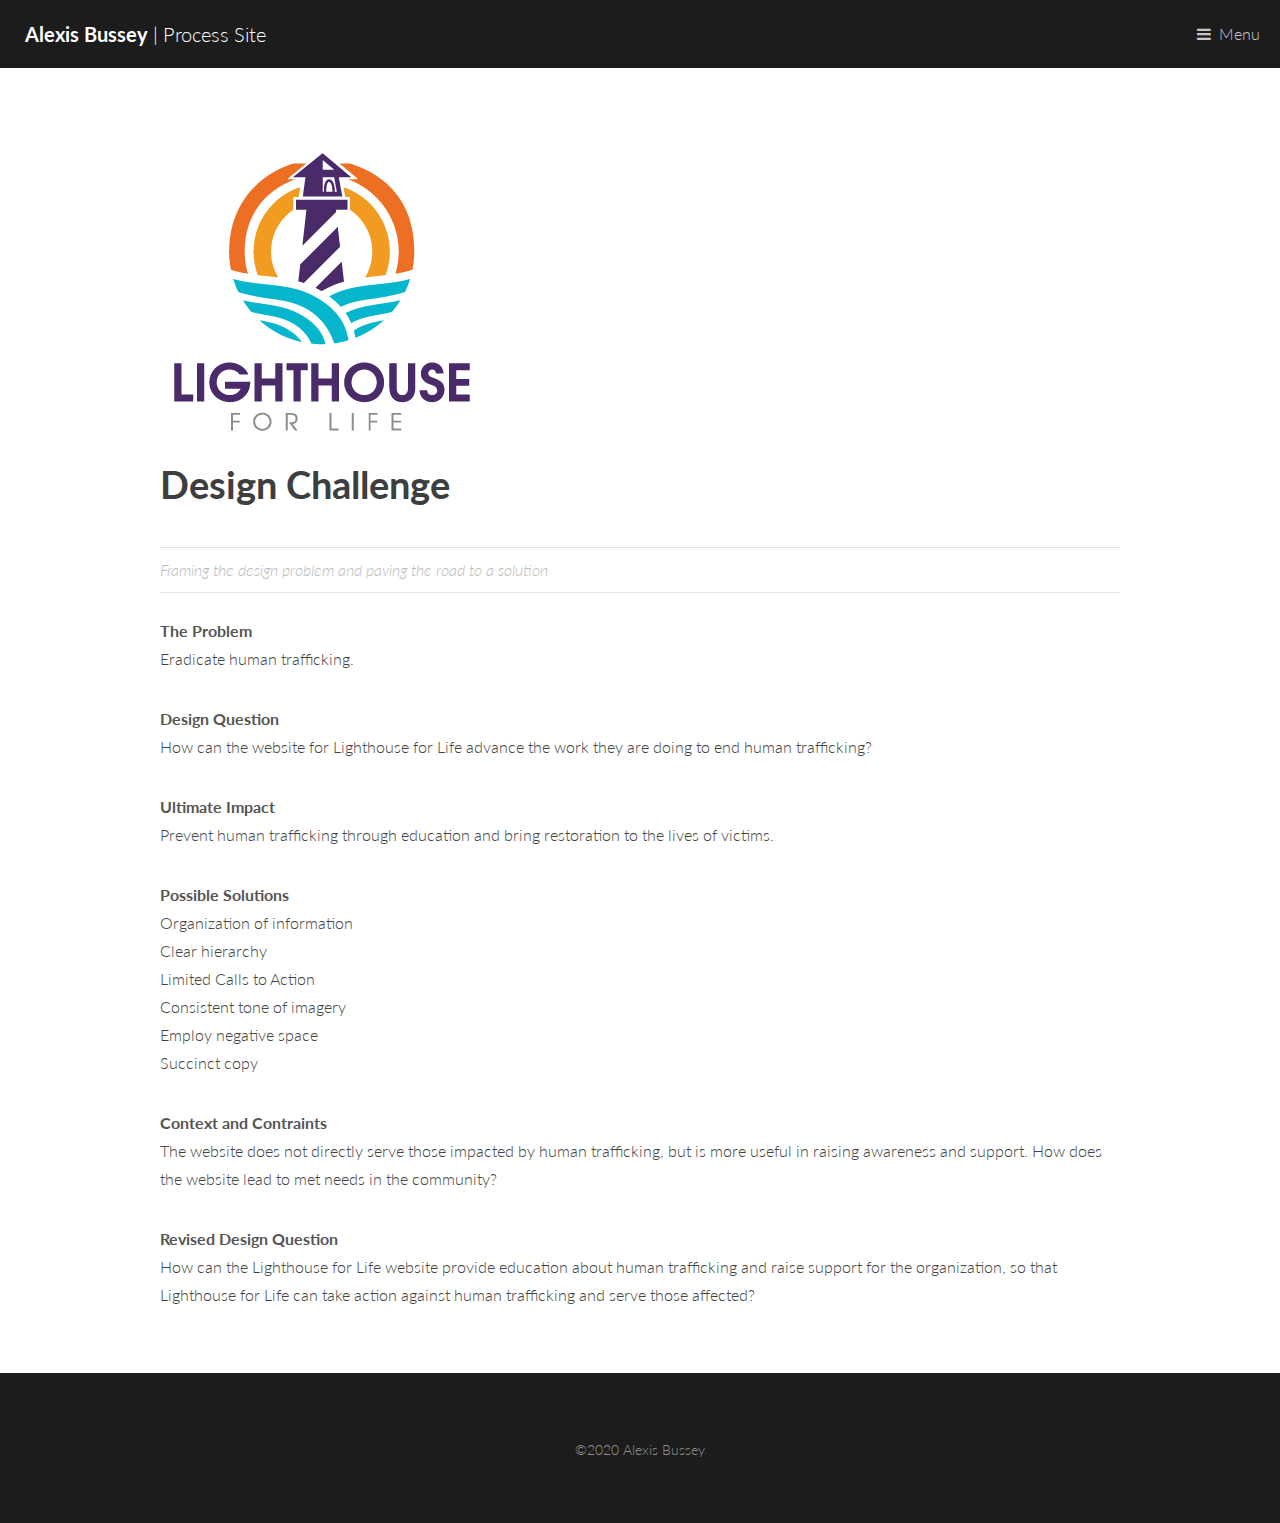
<file: design-challenge.html>
<!DOCTYPE HTML>
<html lang="en">
	<head>
		<title>Process Site Template Files</title>
		<meta charset="utf-8" />
		<meta name="viewport" content="width=device-width, initial-scale=1" />
		<link rel="stylesheet" href="assets/css/main.css" />
		<link rel="stylesheet" href="assets/css/custom.css" />
	</head>
	<body>

		<!-- Header -->
			<header id="header">
				<a href="index.html" class="logo"><strong>Alexis Bussey</strong> | Process Site</a>
				<nav>
					<a href="#menu">Menu</a>
				</nav>
			</header>

		<!-- Nav -->
			<nav id="menu">
				<ul class="links">
					<li><a href="index.html">Home</a></li>
					<li><a href="research.html">Research</a></li>
					<li><a href="design-challenge.html">Design Challenge</a></li>
					<li><a href="audience-and-goals.html">Audience & Goals</a></li>
					<li><a href="solution.html">Solution</a></li>
				</ul>
			</nav>

		<!-- Main -->
			<section id="main">
				<div class="inner">
					<div>
						<img src="images/LightHouse-For-Life-Logo_web-stacked.png" alt="L4L Logo" />
					</div>
					<header>
						<h1 class="coloredhead" >Design Challenge</h1>
						<p class="info">Framing the design problem and paving the road to a solution</p>
					</header>
					<p><b>The Problem</b>
						<br>
					Eradicate human trafficking.
					</p>
					<p><b>Design Question</b>
						<br>
					How can the website for Lighthouse for Life advance the work they are doing to end human trafficking?
					</p>
					<p><b>Ultimate Impact</b>
						<br>
					Prevent human trafficking through education and bring restoration to the lives of victims.
					</p>
					<p><b>Possible Solutions</b>
						<br>
						Organization of information<br>
						Clear hierarchy<br>
						Limited Calls to Action<br>
						Consistent tone of imagery<br>
						Employ negative space<br>
						Succinct copy
					</p>
					<p><b>Context and Contraints</b>
						<br>
						The website does not directly serve those impacted by human trafficking, but is more useful in raising awareness and support. How does the website lead to met needs in the community?
					</p>
					<p><b>Revised Design Question</b>
						<br>
					How can the Lighthouse for Life website provide education about human trafficking and raise support for the organization, so that Lighthouse for Life can take action against human trafficking and serve those affected?
					</p>
				</div>
			</section>

		<!-- Footer -->
			<footer id="footer">
				<div class="copyright">
					&copy;2020 Alexis Bussey
				</div>
			</footer>

		<!-- Scripts -->
			<script src="assets/js/jquery.min.js"></script>
			<script src="assets/js/jquery.scrolly.min.js"></script>
			<script src="assets/js/skel.min.js"></script>
			<script src="assets/js/util.js"></script>
			<script src="assets/js/main.js"></script>

	</body>
</html>
</file>
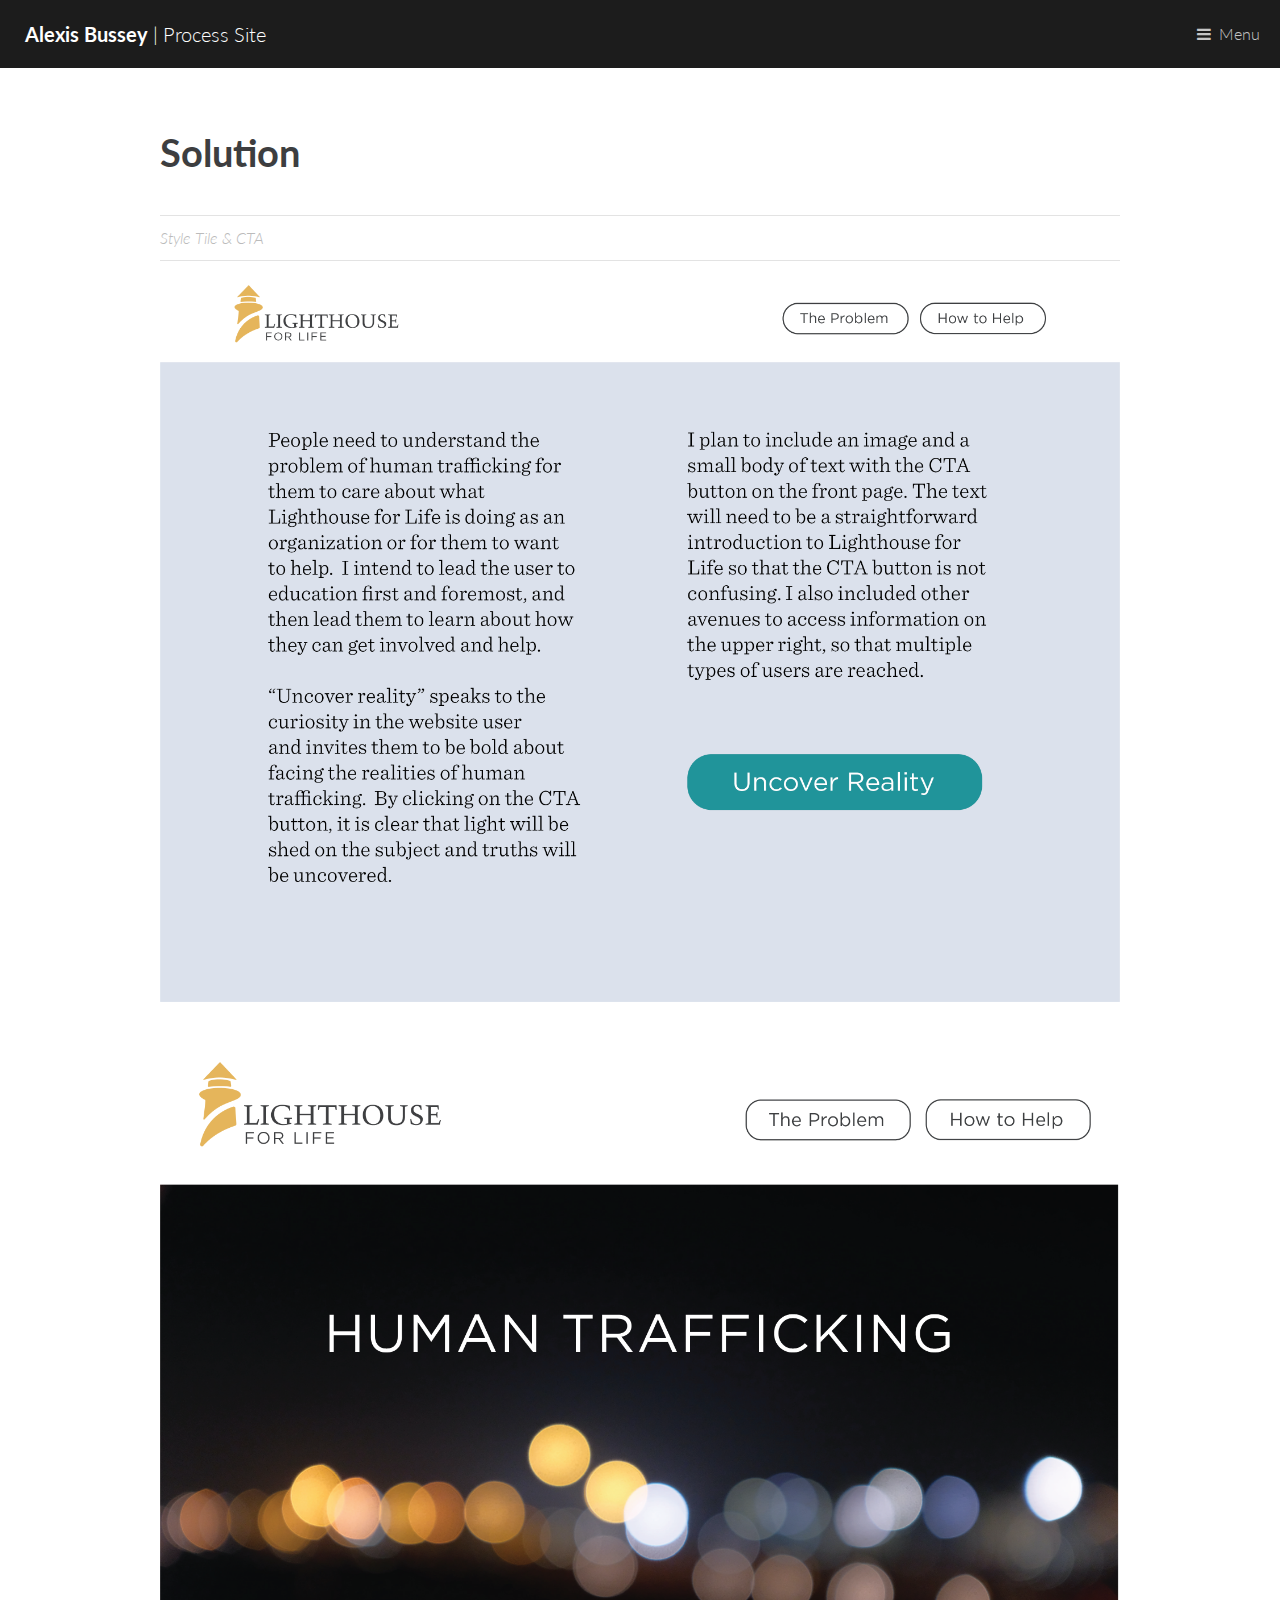
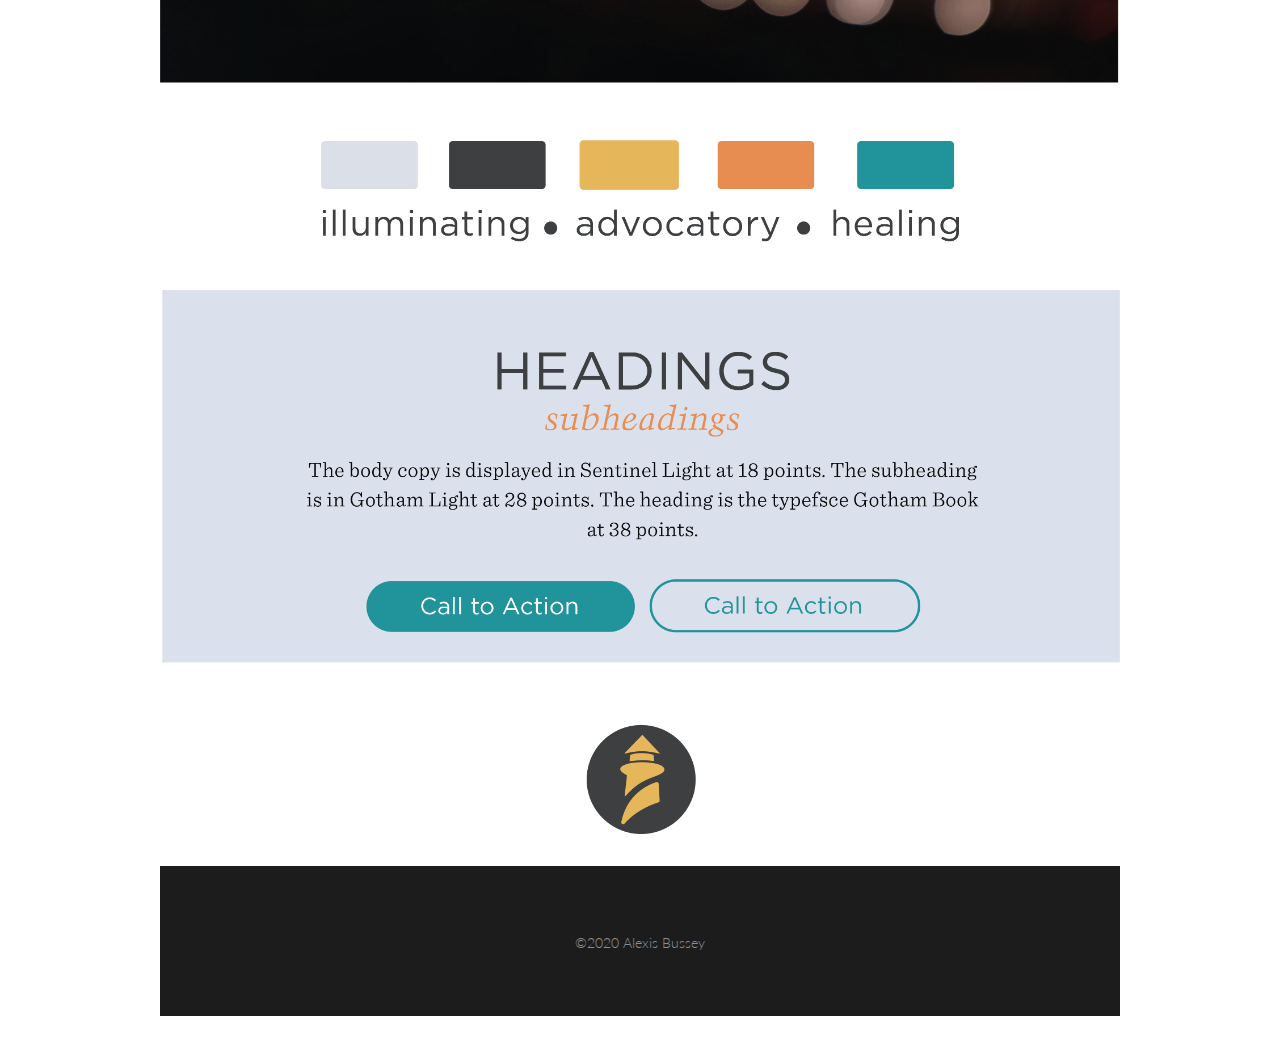
<file: solution.html>
<!DOCTYPE HTML>
<html lang="en">
	<head>
		<title>Process Site Template Files</title>
		<meta charset="utf-8" />
		<meta name="viewport" content="width=device-width, initial-scale=1" />
		<link rel="stylesheet" href="assets/css/main.css" />
		<link rel="stylesheet" href="assets/css/custom.css" />
	</head>
	<body>

		<!-- Header -->
			<header id="header">
				<a href="index.html" class="logo"><strong>Alexis Bussey</strong> | Process Site</a>
				<nav>
					<a href="#menu">Menu</a>
				</nav>
			</header>

		<!-- Nav -->
			<nav id="menu">
				<ul class="links">
					<li><a href="index.html">Home</a></li>
					<li><a href="research.html">Research</a></li>
					<li><a href="design-challenge.html">Design Challenge</a></li>
					<li><a href="audience-and-goals.html">Audience & Goals</a></li>
					<li><a href="solution.html">Solution</a></li>
				</ul>
			</nav>

		<!-- Main -->
			<section id="main">
				<div class="inner">
					<header>
						<h1 class="coloredhead">Solution</h1>
						<p class="info">Style Tile & CTA</p>
					</header>
					<div class="image fit">
						<img src="images/CTAbutton.png" alt="CTA" />
					</div>
					<br>
					<div class="image fit">
						<img src="images/L4LStyleTiles.png" alt="Style Tile" />
					</div>
		<!-- Footer -->
			<footer id="footer">
				<div class="copyright">
					&copy;2020 Alexis Bussey
				</div>
			</footer>

		<!-- Scripts -->
			<script src="assets/js/jquery.min.js"></script>
			<script src="assets/js/jquery.scrolly.min.js"></script>
			<script src="assets/js/skel.min.js"></script>
			<script src="assets/js/util.js"></script>
			<script src="assets/js/main.js"></script>

	</body>
</html>
</file>
<file: assets/css/custom.css>
/*********************************************
 Main home banner customizations
 *********************************************/


/* If you want to add a background image to the home page banner instead of using a solid color.
Just un comment the #banner rule below. */
#banner{
  background-image: url(../../images/coloredbokeh.png);
  background-position: center;
  text-align: center;
  cursor: default;
  padding: 15em 4em 15em 4em;
}



/* If you want to change the banner button color. The following two css rules use a class called "redbtn".
You can call the class whatever you want, but in order for it to work, it needs to be
added to the button in the index html file as well.*/
#banner .button.redbtn {
  background-color: rgba(188, 46, 26, 1);
  box-shadow: none;
}

#banner .button.redbtn:hover {
  background-color: rgba(188, 46, 26, .8);
}



/*********************************************
 Write your css customizations below
 *********************************************/

.newname {
  color: #3d3e40;
}

.button.alt.scrolly.big {
font-style: italic;
font-weight: 400;
}

.button.alt {
  font-weight: 400;
}

.coloredhead {
  color: #3d3e40;
}
</file>
<file: assets/css/main.css>
@charset "UTF-8";
@import url(font-awesome.min.css);

/* If you want to change the typefaces being used. The first thing to do is change the font link below.
Then, you have to go through the css file to rename the fonts. The easist way is to find the rules in here
or by using the web inspector in the browser. Then, rewrite the css rules in the "custom.css" file. They will
take precedence the ones in this file. */
@import url("https://fonts.googleapis.com/css?family=Lato:300,700,300italic,700italic");
@import url("https://fonts.googleapis.com/css2?family=Open+Sans&family=Piazzolla:ital,wght@1,200&display=swap" rel="stylesheet">);

/* Reset */

	html, body, div, span, applet, object, iframe, h1, h2, h3, h4, h5, h6, p, blockquote, pre, a, abbr, acronym, address, big, cite, code, del, dfn, em, img, ins, kbd, q, s, samp, small, strike, strong, sub, sup, tt, var, b, u, i, center, dl, dt, dd, ol, ul, li, fieldset, form, label, legend, table, caption, tbody, tfoot, thead, tr, th, td, article, aside, canvas, details, embed, figure, figcaption, footer, header, hgroup, menu, nav, output, ruby, section, summary, time, mark, audio, video {
		margin: 0;
		padding: 0;
		border: 0;
		font-size: 100%;
		font: inherit;
		vertical-align: baseline;
	}

	article, aside, details, figcaption, figure, footer, header, hgroup, menu, nav, section {
		display: block;
	}

	body {
		line-height: 1;
	}

	ol, ul {
		list-style: none;
	}

	blockquote, q {
		quotes: none;
	}

	blockquote:before, blockquote:after, q:before, q:after {
		content: '';
		content: none;
	}

	table {
		border-collapse: collapse;
		border-spacing: 0;
	}

	body {
		-webkit-text-size-adjust: none;
	}

/* Box Model */

	*, *:before, *:after {
		-moz-box-sizing: border-box;
		-webkit-box-sizing: border-box;
		box-sizing: border-box;
	}

/* Containers */

	.container {
		margin-left: auto;
		margin-right: auto;
	}

	.container.\31 25\25 {
		width: 100%;
		max-width: 100em;
		min-width: 80em;
	}

	.container.\37 5\25 {
		width: 60em;
	}

	.container.\35 0\25 {
		width: 40em;
	}

	.container.\32 5\25 {
		width: 20em;
	}

	.container {
		width: 80em;
	}

	@media screen and (max-width: 1680px) {

		.container.\31 25\25 {
			width: 100%;
			max-width: 100em;
			min-width: 80em;
		}

		.container.\37 5\25 {
			width: 60em;
		}

		.container.\35 0\25 {
			width: 40em;
		}

		.container.\32 5\25 {
			width: 20em;
		}

		.container {
			width: 80em;
		}

	}

	@media screen and (max-width: 1280px) {

		.container.\31 25\25 {
			width: 100%;
			max-width: 81.25em;
			min-width: 65em;
		}

		.container.\37 5\25 {
			width: 48.75em;
		}

		.container.\35 0\25 {
			width: 32.5em;
		}

		.container.\32 5\25 {
			width: 16.25em;
		}

		.container {
			width: 65em;
		}

	}

	@media screen and (max-width: 980px) {

		.container.\31 25\25 {
			width: 100%;
			max-width: 112.5%;
			min-width: 90%;
		}

		.container.\37 5\25 {
			width: 67.5%;
		}

		.container.\35 0\25 {
			width: 45%;
		}

		.container.\32 5\25 {
			width: 22.5%;
		}

		.container {
			width: 90%;
		}

	}

	@media screen and (max-width: 736px) {

		.container.\31 25\25 {
			width: 100%;
			max-width: 112.5%;
			min-width: 90%;
		}

		.container.\37 5\25 {
			width: 67.5%;
		}

		.container.\35 0\25 {
			width: 45%;
		}

		.container.\32 5\25 {
			width: 22.5%;
		}

		.container {
			width: 90% !important;
		}

	}

	@media screen and (max-width: 480px) {

		.container.\31 25\25 {
			width: 100%;
			max-width: 112.5%;
			min-width: 90%;
		}

		.container.\37 5\25 {
			width: 67.5%;
		}

		.container.\35 0\25 {
			width: 45%;
		}

		.container.\32 5\25 {
			width: 22.5%;
		}

		.container {
			width: 90% !important;
		}

	}

/* Grid */

	.row {
		border-bottom: solid 1px transparent;
		-moz-box-sizing: border-box;
		-webkit-box-sizing: border-box;
		box-sizing: border-box;
	}

	.row > * {
		float: left;
		-moz-box-sizing: border-box;
		-webkit-box-sizing: border-box;
		box-sizing: border-box;
	}

	.row:after, .row:before {
		content: '';
		display: block;
		clear: both;
		height: 0;
	}

	.row.uniform > * > :first-child {
		margin-top: 0;
	}

	.row.uniform > * > :last-child {
		margin-bottom: 0;
	}

	.row.\30 \25 > * {
		padding: 0 0 0 0em;
	}

	.row.\30 \25 {
		margin: 0 0 -1px 0em;
	}

	.row.uniform.\30 \25 > * {
		padding: 0em 0 0 0em;
	}

	.row.uniform.\30 \25 {
		margin: 0em 0 -1px 0em;
	}

	.row > * {
		padding: 0 0 0 2em;
	}

	.row {
		margin: 0 0 -1px -2em;
	}

	.row.uniform > * {
		padding: 2em 0 0 2em;
	}

	.row.uniform {
		margin: -2em 0 -1px -2em;
	}

	.row.\32 00\25 > * {
		padding: 0 0 0 4em;
	}

	.row.\32 00\25 {
		margin: 0 0 -1px -4em;
	}

	.row.uniform.\32 00\25 > * {
		padding: 4em 0 0 4em;
	}

	.row.uniform.\32 00\25 {
		margin: -4em 0 -1px -4em;
	}

	.row.\31 50\25 > * {
		padding: 0 0 0 3em;
	}

	.row.\31 50\25 {
		margin: 0 0 -1px -3em;
	}

	.row.uniform.\31 50\25 > * {
		padding: 3em 0 0 3em;
	}

	.row.uniform.\31 50\25 {
		margin: -3em 0 -1px -3em;
	}

	.row.\35 0\25 > * {
		padding: 0 0 0 1em;
	}

	.row.\35 0\25 {
		margin: 0 0 -1px -1em;
	}

	.row.uniform.\35 0\25 > * {
		padding: 1em 0 0 1em;
	}

	.row.uniform.\35 0\25 {
		margin: -1em 0 -1px -1em;
	}

	.row.\32 5\25 > * {
		padding: 0 0 0 0.5em;
	}

	.row.\32 5\25 {
		margin: 0 0 -1px -0.5em;
	}

	.row.uniform.\32 5\25 > * {
		padding: 0.5em 0 0 0.5em;
	}

	.row.uniform.\32 5\25 {
		margin: -0.5em 0 -1px -0.5em;
	}

	.\31 2u, .\31 2u\24 {
		width: 100%;
		clear: none;
		margin-left: 0;
	}

	.\31 1u, .\31 1u\24 {
		width: 91.6666666667%;
		clear: none;
		margin-left: 0;
	}

	.\31 0u, .\31 0u\24 {
		width: 83.3333333333%;
		clear: none;
		margin-left: 0;
	}

	.\39 u, .\39 u\24 {
		width: 75%;
		clear: none;
		margin-left: 0;
	}

	.\38 u, .\38 u\24 {
		width: 66.6666666667%;
		clear: none;
		margin-left: 0;
	}

	.\37 u, .\37 u\24 {
		width: 58.3333333333%;
		clear: none;
		margin-left: 0;
	}

	.\36 u, .\36 u\24 {
		width: 50%;
		clear: none;
		margin-left: 0;
	}

	.\35 u, .\35 u\24 {
		width: 41.6666666667%;
		clear: none;
		margin-left: 0;
	}

	.\34 u, .\34 u\24 {
		width: 33.3333333333%;
		clear: none;
		margin-left: 0;
	}

	.\33 u, .\33 u\24 {
		width: 25%;
		clear: none;
		margin-left: 0;
	}

	.\32 u, .\32 u\24 {
		width: 16.6666666667%;
		clear: none;
		margin-left: 0;
	}

	.\31 u, .\31 u\24 {
		width: 8.3333333333%;
		clear: none;
		margin-left: 0;
	}

	.\31 2u\24 + *,
	.\31 1u\24 + *,
	.\31 0u\24 + *,
	.\39 u\24 + *,
	.\38 u\24 + *,
	.\37 u\24 + *,
	.\36 u\24 + *,
	.\35 u\24 + *,
	.\34 u\24 + *,
	.\33 u\24 + *,
	.\32 u\24 + *,
	.\31 u\24 + * {
		clear: left;
	}

	.\-11u {
		margin-left: 91.66667%;
	}

	.\-10u {
		margin-left: 83.33333%;
	}

	.\-9u {
		margin-left: 75%;
	}

	.\-8u {
		margin-left: 66.66667%;
	}

	.\-7u {
		margin-left: 58.33333%;
	}

	.\-6u {
		margin-left: 50%;
	}

	.\-5u {
		margin-left: 41.66667%;
	}

	.\-4u {
		margin-left: 33.33333%;
	}

	.\-3u {
		margin-left: 25%;
	}

	.\-2u {
		margin-left: 16.66667%;
	}

	.\-1u {
		margin-left: 8.33333%;
	}

	@media screen and (max-width: 1680px) {

		.row > * {
			padding: 0 0 0 2em;
		}

		.row {
			margin: 0 0 -1px -2em;
		}

		.row.uniform > * {
			padding: 2em 0 0 2em;
		}

		.row.uniform {
			margin: -2em 0 -1px -2em;
		}

		.row.\32 00\25 > * {
			padding: 0 0 0 4em;
		}

		.row.\32 00\25 {
			margin: 0 0 -1px -4em;
		}

		.row.uniform.\32 00\25 > * {
			padding: 4em 0 0 4em;
		}

		.row.uniform.\32 00\25 {
			margin: -4em 0 -1px -4em;
		}

		.row.\31 50\25 > * {
			padding: 0 0 0 3em;
		}

		.row.\31 50\25 {
			margin: 0 0 -1px -3em;
		}

		.row.uniform.\31 50\25 > * {
			padding: 3em 0 0 3em;
		}

		.row.uniform.\31 50\25 {
			margin: -3em 0 -1px -3em;
		}

		.row.\35 0\25 > * {
			padding: 0 0 0 1em;
		}

		.row.\35 0\25 {
			margin: 0 0 -1px -1em;
		}

		.row.uniform.\35 0\25 > * {
			padding: 1em 0 0 1em;
		}

		.row.uniform.\35 0\25 {
			margin: -1em 0 -1px -1em;
		}

		.row.\32 5\25 > * {
			padding: 0 0 0 0.5em;
		}

		.row.\32 5\25 {
			margin: 0 0 -1px -0.5em;
		}

		.row.uniform.\32 5\25 > * {
			padding: 0.5em 0 0 0.5em;
		}

		.row.uniform.\32 5\25 {
			margin: -0.5em 0 -1px -0.5em;
		}

		.\31 2u\28xlarge\29, .\31 2u\24\28xlarge\29 {
			width: 100%;
			clear: none;
			margin-left: 0;
		}

		.\31 1u\28xlarge\29, .\31 1u\24\28xlarge\29 {
			width: 91.6666666667%;
			clear: none;
			margin-left: 0;
		}

		.\31 0u\28xlarge\29, .\31 0u\24\28xlarge\29 {
			width: 83.3333333333%;
			clear: none;
			margin-left: 0;
		}

		.\39 u\28xlarge\29, .\39 u\24\28xlarge\29 {
			width: 75%;
			clear: none;
			margin-left: 0;
		}

		.\38 u\28xlarge\29, .\38 u\24\28xlarge\29 {
			width: 66.6666666667%;
			clear: none;
			margin-left: 0;
		}

		.\37 u\28xlarge\29, .\37 u\24\28xlarge\29 {
			width: 58.3333333333%;
			clear: none;
			margin-left: 0;
		}

		.\36 u\28xlarge\29, .\36 u\24\28xlarge\29 {
			width: 50%;
			clear: none;
			margin-left: 0;
		}

		.\35 u\28xlarge\29, .\35 u\24\28xlarge\29 {
			width: 41.6666666667%;
			clear: none;
			margin-left: 0;
		}

		.\34 u\28xlarge\29, .\34 u\24\28xlarge\29 {
			width: 33.3333333333%;
			clear: none;
			margin-left: 0;
		}

		.\33 u\28xlarge\29, .\33 u\24\28xlarge\29 {
			width: 25%;
			clear: none;
			margin-left: 0;
		}

		.\32 u\28xlarge\29, .\32 u\24\28xlarge\29 {
			width: 16.6666666667%;
			clear: none;
			margin-left: 0;
		}

		.\31 u\28xlarge\29, .\31 u\24\28xlarge\29 {
			width: 8.3333333333%;
			clear: none;
			margin-left: 0;
		}

		.\31 2u\24\28xlarge\29 + *,
		.\31 1u\24\28xlarge\29 + *,
		.\31 0u\24\28xlarge\29 + *,
		.\39 u\24\28xlarge\29 + *,
		.\38 u\24\28xlarge\29 + *,
		.\37 u\24\28xlarge\29 + *,
		.\36 u\24\28xlarge\29 + *,
		.\35 u\24\28xlarge\29 + *,
		.\34 u\24\28xlarge\29 + *,
		.\33 u\24\28xlarge\29 + *,
		.\32 u\24\28xlarge\29 + *,
		.\31 u\24\28xlarge\29 + * {
			clear: left;
		}

		.\-11u\28xlarge\29 {
			margin-left: 91.66667%;
		}

		.\-10u\28xlarge\29 {
			margin-left: 83.33333%;
		}

		.\-9u\28xlarge\29 {
			margin-left: 75%;
		}

		.\-8u\28xlarge\29 {
			margin-left: 66.66667%;
		}

		.\-7u\28xlarge\29 {
			margin-left: 58.33333%;
		}

		.\-6u\28xlarge\29 {
			margin-left: 50%;
		}

		.\-5u\28xlarge\29 {
			margin-left: 41.66667%;
		}

		.\-4u\28xlarge\29 {
			margin-left: 33.33333%;
		}

		.\-3u\28xlarge\29 {
			margin-left: 25%;
		}

		.\-2u\28xlarge\29 {
			margin-left: 16.66667%;
		}

		.\-1u\28xlarge\29 {
			margin-left: 8.33333%;
		}

	}

	@media screen and (max-width: 1280px) {

		.row > * {
			padding: 0 0 0 1.5em;
		}

		.row {
			margin: 0 0 -1px -1.5em;
		}

		.row.uniform > * {
			padding: 1.5em 0 0 1.5em;
		}

		.row.uniform {
			margin: -1.5em 0 -1px -1.5em;
		}

		.row.\32 00\25 > * {
			padding: 0 0 0 3em;
		}

		.row.\32 00\25 {
			margin: 0 0 -1px -3em;
		}

		.row.uniform.\32 00\25 > * {
			padding: 3em 0 0 3em;
		}

		.row.uniform.\32 00\25 {
			margin: -3em 0 -1px -3em;
		}

		.row.\31 50\25 > * {
			padding: 0 0 0 2.25em;
		}

		.row.\31 50\25 {
			margin: 0 0 -1px -2.25em;
		}

		.row.uniform.\31 50\25 > * {
			padding: 2.25em 0 0 2.25em;
		}

		.row.uniform.\31 50\25 {
			margin: -2.25em 0 -1px -2.25em;
		}

		.row.\35 0\25 > * {
			padding: 0 0 0 0.75em;
		}

		.row.\35 0\25 {
			margin: 0 0 -1px -0.75em;
		}

		.row.uniform.\35 0\25 > * {
			padding: 0.75em 0 0 0.75em;
		}

		.row.uniform.\35 0\25 {
			margin: -0.75em 0 -1px -0.75em;
		}

		.row.\32 5\25 > * {
			padding: 0 0 0 0.375em;
		}

		.row.\32 5\25 {
			margin: 0 0 -1px -0.375em;
		}

		.row.uniform.\32 5\25 > * {
			padding: 0.375em 0 0 0.375em;
		}

		.row.uniform.\32 5\25 {
			margin: -0.375em 0 -1px -0.375em;
		}

		.\31 2u\28large\29, .\31 2u\24\28large\29 {
			width: 100%;
			clear: none;
			margin-left: 0;
		}

		.\31 1u\28large\29, .\31 1u\24\28large\29 {
			width: 91.6666666667%;
			clear: none;
			margin-left: 0;
		}

		.\31 0u\28large\29, .\31 0u\24\28large\29 {
			width: 83.3333333333%;
			clear: none;
			margin-left: 0;
		}

		.\39 u\28large\29, .\39 u\24\28large\29 {
			width: 75%;
			clear: none;
			margin-left: 0;
		}

		.\38 u\28large\29, .\38 u\24\28large\29 {
			width: 66.6666666667%;
			clear: none;
			margin-left: 0;
		}

		.\37 u\28large\29, .\37 u\24\28large\29 {
			width: 58.3333333333%;
			clear: none;
			margin-left: 0;
		}

		.\36 u\28large\29, .\36 u\24\28large\29 {
			width: 50%;
			clear: none;
			margin-left: 0;
		}

		.\35 u\28large\29, .\35 u\24\28large\29 {
			width: 41.6666666667%;
			clear: none;
			margin-left: 0;
		}

		.\34 u\28large\29, .\34 u\24\28large\29 {
			width: 33.3333333333%;
			clear: none;
			margin-left: 0;
		}

		.\33 u\28large\29, .\33 u\24\28large\29 {
			width: 25%;
			clear: none;
			margin-left: 0;
		}

		.\32 u\28large\29, .\32 u\24\28large\29 {
			width: 16.6666666667%;
			clear: none;
			margin-left: 0;
		}

		.\31 u\28large\29, .\31 u\24\28large\29 {
			width: 8.3333333333%;
			clear: none;
			margin-left: 0;
		}

		.\31 2u\24\28large\29 + *,
		.\31 1u\24\28large\29 + *,
		.\31 0u\24\28large\29 + *,
		.\39 u\24\28large\29 + *,
		.\38 u\24\28large\29 + *,
		.\37 u\24\28large\29 + *,
		.\36 u\24\28large\29 + *,
		.\35 u\24\28large\29 + *,
		.\34 u\24\28large\29 + *,
		.\33 u\24\28large\29 + *,
		.\32 u\24\28large\29 + *,
		.\31 u\24\28large\29 + * {
			clear: left;
		}

		.\-11u\28large\29 {
			margin-left: 91.66667%;
		}

		.\-10u\28large\29 {
			margin-left: 83.33333%;
		}

		.\-9u\28large\29 {
			margin-left: 75%;
		}

		.\-8u\28large\29 {
			margin-left: 66.66667%;
		}

		.\-7u\28large\29 {
			margin-left: 58.33333%;
		}

		.\-6u\28large\29 {
			margin-left: 50%;
		}

		.\-5u\28large\29 {
			margin-left: 41.66667%;
		}

		.\-4u\28large\29 {
			margin-left: 33.33333%;
		}

		.\-3u\28large\29 {
			margin-left: 25%;
		}

		.\-2u\28large\29 {
			margin-left: 16.66667%;
		}

		.\-1u\28large\29 {
			margin-left: 8.33333%;
		}

	}

	@media screen and (max-width: 980px) {

		.row > * {
			padding: 0 0 0 1.5em;
		}

		.row {
			margin: 0 0 -1px -1.5em;
		}

		.row.uniform > * {
			padding: 1.5em 0 0 1.5em;
		}

		.row.uniform {
			margin: -1.5em 0 -1px -1.5em;
		}

		.row.\32 00\25 > * {
			padding: 0 0 0 3em;
		}

		.row.\32 00\25 {
			margin: 0 0 -1px -3em;
		}

		.row.uniform.\32 00\25 > * {
			padding: 3em 0 0 3em;
		}

		.row.uniform.\32 00\25 {
			margin: -3em 0 -1px -3em;
		}

		.row.\31 50\25 > * {
			padding: 0 0 0 2.25em;
		}

		.row.\31 50\25 {
			margin: 0 0 -1px -2.25em;
		}

		.row.uniform.\31 50\25 > * {
			padding: 2.25em 0 0 2.25em;
		}

		.row.uniform.\31 50\25 {
			margin: -2.25em 0 -1px -2.25em;
		}

		.row.\35 0\25 > * {
			padding: 0 0 0 0.75em;
		}

		.row.\35 0\25 {
			margin: 0 0 -1px -0.75em;
		}

		.row.uniform.\35 0\25 > * {
			padding: 0.75em 0 0 0.75em;
		}

		.row.uniform.\35 0\25 {
			margin: -0.75em 0 -1px -0.75em;
		}

		.row.\32 5\25 > * {
			padding: 0 0 0 0.375em;
		}

		.row.\32 5\25 {
			margin: 0 0 -1px -0.375em;
		}

		.row.uniform.\32 5\25 > * {
			padding: 0.375em 0 0 0.375em;
		}

		.row.uniform.\32 5\25 {
			margin: -0.375em 0 -1px -0.375em;
		}

		.\31 2u\28medium\29, .\31 2u\24\28medium\29 {
			width: 100%;
			clear: none;
			margin-left: 0;
		}

		.\31 1u\28medium\29, .\31 1u\24\28medium\29 {
			width: 91.6666666667%;
			clear: none;
			margin-left: 0;
		}

		.\31 0u\28medium\29, .\31 0u\24\28medium\29 {
			width: 83.3333333333%;
			clear: none;
			margin-left: 0;
		}

		.\39 u\28medium\29, .\39 u\24\28medium\29 {
			width: 75%;
			clear: none;
			margin-left: 0;
		}

		.\38 u\28medium\29, .\38 u\24\28medium\29 {
			width: 66.6666666667%;
			clear: none;
			margin-left: 0;
		}

		.\37 u\28medium\29, .\37 u\24\28medium\29 {
			width: 58.3333333333%;
			clear: none;
			margin-left: 0;
		}

		.\36 u\28medium\29, .\36 u\24\28medium\29 {
			width: 50%;
			clear: none;
			margin-left: 0;
		}

		.\35 u\28medium\29, .\35 u\24\28medium\29 {
			width: 41.6666666667%;
			clear: none;
			margin-left: 0;
		}

		.\34 u\28medium\29, .\34 u\24\28medium\29 {
			width: 33.3333333333%;
			clear: none;
			margin-left: 0;
		}

		.\33 u\28medium\29, .\33 u\24\28medium\29 {
			width: 25%;
			clear: none;
			margin-left: 0;
		}

		.\32 u\28medium\29, .\32 u\24\28medium\29 {
			width: 16.6666666667%;
			clear: none;
			margin-left: 0;
		}

		.\31 u\28medium\29, .\31 u\24\28medium\29 {
			width: 8.3333333333%;
			clear: none;
			margin-left: 0;
		}

		.\31 2u\24\28medium\29 + *,
		.\31 1u\24\28medium\29 + *,
		.\31 0u\24\28medium\29 + *,
		.\39 u\24\28medium\29 + *,
		.\38 u\24\28medium\29 + *,
		.\37 u\24\28medium\29 + *,
		.\36 u\24\28medium\29 + *,
		.\35 u\24\28medium\29 + *,
		.\34 u\24\28medium\29 + *,
		.\33 u\24\28medium\29 + *,
		.\32 u\24\28medium\29 + *,
		.\31 u\24\28medium\29 + * {
			clear: left;
		}

		.\-11u\28medium\29 {
			margin-left: 91.66667%;
		}

		.\-10u\28medium\29 {
			margin-left: 83.33333%;
		}

		.\-9u\28medium\29 {
			margin-left: 75%;
		}

		.\-8u\28medium\29 {
			margin-left: 66.66667%;
		}

		.\-7u\28medium\29 {
			margin-left: 58.33333%;
		}

		.\-6u\28medium\29 {
			margin-left: 50%;
		}

		.\-5u\28medium\29 {
			margin-left: 41.66667%;
		}

		.\-4u\28medium\29 {
			margin-left: 33.33333%;
		}

		.\-3u\28medium\29 {
			margin-left: 25%;
		}

		.\-2u\28medium\29 {
			margin-left: 16.66667%;
		}

		.\-1u\28medium\29 {
			margin-left: 8.33333%;
		}

	}

	@media screen and (max-width: 736px) {

		.row > * {
			padding: 0 0 0 1.25em;
		}

		.row {
			margin: 0 0 -1px -1.25em;
		}

		.row.uniform > * {
			padding: 1.25em 0 0 1.25em;
		}

		.row.uniform {
			margin: -1.25em 0 -1px -1.25em;
		}

		.row.\32 00\25 > * {
			padding: 0 0 0 2.5em;
		}

		.row.\32 00\25 {
			margin: 0 0 -1px -2.5em;
		}

		.row.uniform.\32 00\25 > * {
			padding: 2.5em 0 0 2.5em;
		}

		.row.uniform.\32 00\25 {
			margin: -2.5em 0 -1px -2.5em;
		}

		.row.\31 50\25 > * {
			padding: 0 0 0 1.875em;
		}

		.row.\31 50\25 {
			margin: 0 0 -1px -1.875em;
		}

		.row.uniform.\31 50\25 > * {
			padding: 1.875em 0 0 1.875em;
		}

		.row.uniform.\31 50\25 {
			margin: -1.875em 0 -1px -1.875em;
		}

		.row.\35 0\25 > * {
			padding: 0 0 0 0.625em;
		}

		.row.\35 0\25 {
			margin: 0 0 -1px -0.625em;
		}

		.row.uniform.\35 0\25 > * {
			padding: 0.625em 0 0 0.625em;
		}

		.row.uniform.\35 0\25 {
			margin: -0.625em 0 -1px -0.625em;
		}

		.row.\32 5\25 > * {
			padding: 0 0 0 0.3125em;
		}

		.row.\32 5\25 {
			margin: 0 0 -1px -0.3125em;
		}

		.row.uniform.\32 5\25 > * {
			padding: 0.3125em 0 0 0.3125em;
		}

		.row.uniform.\32 5\25 {
			margin: -0.3125em 0 -1px -0.3125em;
		}

		.\31 2u\28small\29, .\31 2u\24\28small\29 {
			width: 100%;
			clear: none;
			margin-left: 0;
		}

		.\31 1u\28small\29, .\31 1u\24\28small\29 {
			width: 91.6666666667%;
			clear: none;
			margin-left: 0;
		}

		.\31 0u\28small\29, .\31 0u\24\28small\29 {
			width: 83.3333333333%;
			clear: none;
			margin-left: 0;
		}

		.\39 u\28small\29, .\39 u\24\28small\29 {
			width: 75%;
			clear: none;
			margin-left: 0;
		}

		.\38 u\28small\29, .\38 u\24\28small\29 {
			width: 66.6666666667%;
			clear: none;
			margin-left: 0;
		}

		.\37 u\28small\29, .\37 u\24\28small\29 {
			width: 58.3333333333%;
			clear: none;
			margin-left: 0;
		}

		.\36 u\28small\29, .\36 u\24\28small\29 {
			width: 50%;
			clear: none;
			margin-left: 0;
		}

		.\35 u\28small\29, .\35 u\24\28small\29 {
			width: 41.6666666667%;
			clear: none;
			margin-left: 0;
		}

		.\34 u\28small\29, .\34 u\24\28small\29 {
			width: 33.3333333333%;
			clear: none;
			margin-left: 0;
		}

		.\33 u\28small\29, .\33 u\24\28small\29 {
			width: 25%;
			clear: none;
			margin-left: 0;
		}

		.\32 u\28small\29, .\32 u\24\28small\29 {
			width: 16.6666666667%;
			clear: none;
			margin-left: 0;
		}

		.\31 u\28small\29, .\31 u\24\28small\29 {
			width: 8.3333333333%;
			clear: none;
			margin-left: 0;
		}

		.\31 2u\24\28small\29 + *,
		.\31 1u\24\28small\29 + *,
		.\31 0u\24\28small\29 + *,
		.\39 u\24\28small\29 + *,
		.\38 u\24\28small\29 + *,
		.\37 u\24\28small\29 + *,
		.\36 u\24\28small\29 + *,
		.\35 u\24\28small\29 + *,
		.\34 u\24\28small\29 + *,
		.\33 u\24\28small\29 + *,
		.\32 u\24\28small\29 + *,
		.\31 u\24\28small\29 + * {
			clear: left;
		}

		.\-11u\28small\29 {
			margin-left: 91.66667%;
		}

		.\-10u\28small\29 {
			margin-left: 83.33333%;
		}

		.\-9u\28small\29 {
			margin-left: 75%;
		}

		.\-8u\28small\29 {
			margin-left: 66.66667%;
		}

		.\-7u\28small\29 {
			margin-left: 58.33333%;
		}

		.\-6u\28small\29 {
			margin-left: 50%;
		}

		.\-5u\28small\29 {
			margin-left: 41.66667%;
		}

		.\-4u\28small\29 {
			margin-left: 33.33333%;
		}

		.\-3u\28small\29 {
			margin-left: 25%;
		}

		.\-2u\28small\29 {
			margin-left: 16.66667%;
		}

		.\-1u\28small\29 {
			margin-left: 8.33333%;
		}

	}

	@media screen and (max-width: 480px) {

		.row > * {
			padding: 0 0 0 1.25em;
		}

		.row {
			margin: 0 0 -1px -1.25em;
		}

		.row.uniform > * {
			padding: 1.25em 0 0 1.25em;
		}

		.row.uniform {
			margin: -1.25em 0 -1px -1.25em;
		}

		.row.\32 00\25 > * {
			padding: 0 0 0 2.5em;
		}

		.row.\32 00\25 {
			margin: 0 0 -1px -2.5em;
		}

		.row.uniform.\32 00\25 > * {
			padding: 2.5em 0 0 2.5em;
		}

		.row.uniform.\32 00\25 {
			margin: -2.5em 0 -1px -2.5em;
		}

		.row.\31 50\25 > * {
			padding: 0 0 0 1.875em;
		}

		.row.\31 50\25 {
			margin: 0 0 -1px -1.875em;
		}

		.row.uniform.\31 50\25 > * {
			padding: 1.875em 0 0 1.875em;
		}

		.row.uniform.\31 50\25 {
			margin: -1.875em 0 -1px -1.875em;
		}

		.row.\35 0\25 > * {
			padding: 0 0 0 0.625em;
		}

		.row.\35 0\25 {
			margin: 0 0 -1px -0.625em;
		}

		.row.uniform.\35 0\25 > * {
			padding: 0.625em 0 0 0.625em;
		}

		.row.uniform.\35 0\25 {
			margin: -0.625em 0 -1px -0.625em;
		}

		.row.\32 5\25 > * {
			padding: 0 0 0 0.3125em;
		}

		.row.\32 5\25 {
			margin: 0 0 -1px -0.3125em;
		}

		.row.uniform.\32 5\25 > * {
			padding: 0.3125em 0 0 0.3125em;
		}

		.row.uniform.\32 5\25 {
			margin: -0.3125em 0 -1px -0.3125em;
		}

		.\31 2u\28xsmall\29, .\31 2u\24\28xsmall\29 {
			width: 100%;
			clear: none;
			margin-left: 0;
		}

		.\31 1u\28xsmall\29, .\31 1u\24\28xsmall\29 {
			width: 91.6666666667%;
			clear: none;
			margin-left: 0;
		}

		.\31 0u\28xsmall\29, .\31 0u\24\28xsmall\29 {
			width: 83.3333333333%;
			clear: none;
			margin-left: 0;
		}

		.\39 u\28xsmall\29, .\39 u\24\28xsmall\29 {
			width: 75%;
			clear: none;
			margin-left: 0;
		}

		.\38 u\28xsmall\29, .\38 u\24\28xsmall\29 {
			width: 66.6666666667%;
			clear: none;
			margin-left: 0;
		}

		.\37 u\28xsmall\29, .\37 u\24\28xsmall\29 {
			width: 58.3333333333%;
			clear: none;
			margin-left: 0;
		}

		.\36 u\28xsmall\29, .\36 u\24\28xsmall\29 {
			width: 50%;
			clear: none;
			margin-left: 0;
		}

		.\35 u\28xsmall\29, .\35 u\24\28xsmall\29 {
			width: 41.6666666667%;
			clear: none;
			margin-left: 0;
		}

		.\34 u\28xsmall\29, .\34 u\24\28xsmall\29 {
			width: 33.3333333333%;
			clear: none;
			margin-left: 0;
		}

		.\33 u\28xsmall\29, .\33 u\24\28xsmall\29 {
			width: 25%;
			clear: none;
			margin-left: 0;
		}

		.\32 u\28xsmall\29, .\32 u\24\28xsmall\29 {
			width: 16.6666666667%;
			clear: none;
			margin-left: 0;
		}

		.\31 u\28xsmall\29, .\31 u\24\28xsmall\29 {
			width: 8.3333333333%;
			clear: none;
			margin-left: 0;
		}

		.\31 2u\24\28xsmall\29 + *,
		.\31 1u\24\28xsmall\29 + *,
		.\31 0u\24\28xsmall\29 + *,
		.\39 u\24\28xsmall\29 + *,
		.\38 u\24\28xsmall\29 + *,
		.\37 u\24\28xsmall\29 + *,
		.\36 u\24\28xsmall\29 + *,
		.\35 u\24\28xsmall\29 + *,
		.\34 u\24\28xsmall\29 + *,
		.\33 u\24\28xsmall\29 + *,
		.\32 u\24\28xsmall\29 + *,
		.\31 u\24\28xsmall\29 + * {
			clear: left;
		}

		.\-11u\28xsmall\29 {
			margin-left: 91.66667%;
		}

		.\-10u\28xsmall\29 {
			margin-left: 83.33333%;
		}

		.\-9u\28xsmall\29 {
			margin-left: 75%;
		}

		.\-8u\28xsmall\29 {
			margin-left: 66.66667%;
		}

		.\-7u\28xsmall\29 {
			margin-left: 58.33333%;
		}

		.\-6u\28xsmall\29 {
			margin-left: 50%;
		}

		.\-5u\28xsmall\29 {
			margin-left: 41.66667%;
		}

		.\-4u\28xsmall\29 {
			margin-left: 33.33333%;
		}

		.\-3u\28xsmall\29 {
			margin-left: 25%;
		}

		.\-2u\28xsmall\29 {
			margin-left: 16.66667%;
		}

		.\-1u\28xsmall\29 {
			margin-left: 8.33333%;
		}

	}

/* Basic */

	@-ms-viewport {
		width: device-width;
	}

	body {
		-ms-overflow-style: scrollbar;
	}

	@media screen and (max-width: 480px) {

		html, body {
			min-width: 320px;
		}

	}

	body {
		background: #fff;
	}

		body.is-loading *, body.is-loading *:before, body.is-loading *:after {
			-moz-animation: none !important;
			-webkit-animation: none !important;
			-ms-animation: none !important;
			animation: none !important;
			-moz-transition: none !important;
			-webkit-transition: none !important;
			-ms-transition: none !important;
			transition: none !important;
		}

/* Type */

	body {
		background-color: #fff;
		color: #444;
	}

	body, input, select, textarea {
		font-family: "Lato", Arial, Helvetica, sans-serif;
		font-size: 16pt;
		font-weight: 300;
		line-height: 1.75;
	}

		@media screen and (max-width: 1680px) {

			body, input, select, textarea {
				font-size: 13pt;
			}

		}

		@media screen and (max-width: 1280px) {

			body, input, select, textarea {
				font-size: 12pt;
			}

		}

	a {
		text-decoration: none;
	}

		a:hover {
			text-decoration: underline;
		}

	strong, b {
		font-weight: 700;
	}

	em, i {
		font-style: italic;
	}

	p {
		margin: 0 0 2em 0;
	}

	h1, h2, h3, h4, h5, h6 {
		font-weight: 700;
		line-height: 1.25;
		margin: 0 0 1em 0;
	}

		h1 a, h2 a, h3 a, h4 a, h5 a, h6 a {
			color: inherit;
		}

	h1 {
		font-size: 2.35em;
	}

	h2 {
		font-size: 1.75em;
	}

	h3 {
		font-size: 1.35em;
	}

	h4 {
		font-size: 1.1em;
	}

	h5 {
		font-size: 0.9em;
	}

	h6 {
		font-size: 0.7em;
	}

	sub {
		font-size: 0.8em;
		position: relative;
		top: 0.5em;
	}

	sup {
		font-size: 0.8em;
		position: relative;
		top: -0.5em;
	}

	blockquote {
		border-left: solid 4px;
		font-style: italic;
		margin: 0 0 2em 0;
		padding: 0.5em 0 0.5em 2em;
	}

	code {
		border-radius: 0;
		border: solid 1px;
		font-family: "Courier New", monospace;
		font-size: 0.9em;
		margin: 0 0.25em;
		padding: 0.25em 0.65em;
	}

	pre {
		-webkit-overflow-scrolling: touch;
		font-family: "Courier New", monospace;
		font-size: 0.9em;
		margin: 0 0 2em 0;
	}

		pre code {
			display: block;
			line-height: 1.75;
			padding: 1em 1.5em;
			overflow-x: auto;
		}

	hr {
		border: 0;
		border-bottom: solid 1px;
		margin: 2em 0;
	}

		hr.major {
			margin: 3em 0;
		}

	.align-left {
		text-align: left;
	}

	.align-center {
		text-align: center;
	}

	.align-right {
		text-align: right;
	}

	input, select, textarea {
		color: #555;
	}

	a {
		color: #e6b65b;
	}

	strong, b {
		color: #555;
	}

	h1, h2, h3, h4, h5, h6 {
		color: #555;
	}

	blockquote {
		border-left-color: rgba(144, 144, 144, 0.25);
	}

	code {
		background: rgba(144, 144, 144, 0.075);
		border-color: rgba(144, 144, 144, 0.25);
	}

	hr {
		border-bottom-color: rgba(144, 144, 144, 0.25);
	}

/* Box */

	.box {
		border-radius: 0;
		border: solid 1px;
		margin-bottom: 2em;
		padding: 1.5em;
	}

		.box > :last-child,
		.box > :last-child > :last-child,
		.box > :last-child > :last-child > :last-child {
			margin-bottom: 0;
		}

		.box.alt {
			border: 0;
			border-radius: 0;
			padding: 0;
		}

	.box {
		border-color: rgba(144, 144, 144, 0.25);
	}

/* Button */

	input[type="submit"],
	input[type="reset"],
	input[type="button"],
	button,
	.button {
		-moz-appearance: none;
		-webkit-appearance: none;
		-ms-appearance: none;
		appearance: none;
		-moz-transition: background-color 0.2s ease-in-out, color 0.2s ease-in-out;
		-webkit-transition: background-color 0.2s ease-in-out, color 0.2s ease-in-out;
		-ms-transition: background-color 0.2s ease-in-out, color 0.2s ease-in-out;
		transition: background-color 0.2s ease-in-out, color 0.2s ease-in-out;
		border-radius: 0;
		border: 0;
		cursor: pointer;
		display: inline-block;
		font-weight: 700;
		height: 3em;
		line-height: 3em;
		padding: 0 2.5em;
		text-align: center;
		text-decoration: none;
		white-space: nowrap;
	}

		input[type="submit"]:hover,
		input[type="reset"]:hover,
		input[type="button"]:hover,
		button:hover,
		.button:hover {
			text-decoration: none;
		}

		input[type="submit"].icon,
		input[type="reset"].icon,
		input[type="button"].icon,
		button.icon,
		.button.icon {
			padding-left: 1.35em;
		}

			input[type="submit"].icon:before,
			input[type="reset"].icon:before,
			input[type="button"].icon:before,
			button.icon:before,
			.button.icon:before {
				margin-right: 0.5em;
			}

		input[type="submit"].fit,
		input[type="reset"].fit,
		input[type="button"].fit,
		button.fit,
		.button.fit {
			display: block;
			margin: 0 0 1em 0;
			width: 100%;
		}

		input[type="submit"].small,
		input[type="reset"].small,
		input[type="button"].small,
		button.small,
		.button.small {
			font-size: 0.8em;
		}

		input[type="submit"].big,
		input[type="reset"].big,
		input[type="button"].big,
		button.big,
		.button.big {
			font-size: 1.25em;
		}

		input[type="submit"].disabled, input[type="submit"]:disabled,
		input[type="reset"].disabled,
		input[type="reset"]:disabled,
		input[type="button"].disabled,
		input[type="button"]:disabled,
		button.disabled,
		button:disabled,
		.button.disabled,
		.button:disabled {
			-moz-pointer-events: none;
			-webkit-pointer-events: none;
			-ms-pointer-events: none;
			pointer-events: none;
			opacity: 0.25;
		}

		@media screen and (max-width: 480px) {

			input[type="submit"],
			input[type="reset"],
			input[type="button"],
			button,
			.button {
				padding: 0;
			}

		}

	input[type="submit"],
	input[type="reset"],
	input[type="button"],
	button,
	.button {
		background-color: #e6b65b;
		color: #fff !important;
	}

		input[type="submit"]:hover,
		input[type="reset"]:hover,
		input[type="button"]:hover,
		button:hover,
		.button:hover {
			background-color: #1dd2af;
		}

		input[type="submit"]:active,
		input[type="reset"]:active,
		input[type="button"]:active,
		button:active,
		.button:active {
			background-color: #17a689;
		}

		input[type="submit"].alt,
		input[type="reset"].alt,
		input[type="button"].alt,
		button.alt,
		.button.alt {
			background-color: transparent;
			box-shadow: inset 0 0 0 2px rgba(144, 144, 144, 0.25);
			color: #555 !important;
		}

			input[type="submit"].alt:hover,
			input[type="reset"].alt:hover,
			input[type="button"].alt:hover,
			button.alt:hover,
			.button.alt:hover {
				background-color: rgba(144, 144, 144, 0.075);
			}

			input[type="submit"].alt:active,
			input[type="reset"].alt:active,
			input[type="button"].alt:active,
			button.alt:active,
			.button.alt:active {
				background-color: rgba(144, 144, 144, 0.2);
			}

			input[type="submit"].alt.icon:before,
			input[type="reset"].alt.icon:before,
			input[type="button"].alt.icon:before,
			button.alt.icon:before,
			.button.alt.icon:before {
				color: #bbb;
			}

		input[type="submit"].special,
		input[type="reset"].special,
		input[type="button"].special,
		button.special,
		.button.special {
			background-color: #e6b65b;
			color: #fff !important;
		}

			input[type="submit"].special:hover,
			input[type="reset"].special:hover,
			input[type="button"].special:hover,
			button.special:hover,
			.button.special:hover {
				background-color: #4aa3df;
			}

			input[type="submit"].special:active,
			input[type="reset"].special:active,
			input[type="button"].special:active,
			button.special:active,
			.button.special:active {
				background-color: #258cd1;
			}

/* Form */

	form {
		margin: 0 0 2em 0;
	}

	label {
		display: block;
		font-size: 0.9em;
		font-weight: 700;
		margin: 0 0 1em 0;
	}

	input[type="text"],
	input[type="password"],
	input[type="email"],
	select,
	textarea {
		-moz-appearance: none;
		-webkit-appearance: none;
		-ms-appearance: none;
		appearance: none;
		border-radius: 0;
		border: none;
		border: solid 1px;
		color: inherit;
		display: block;
		outline: 0;
		padding: 0 1em;
		text-decoration: none;
		width: 100%;
	}

		input[type="text"]:invalid,
		input[type="password"]:invalid,
		input[type="email"]:invalid,
		select:invalid,
		textarea:invalid {
			box-shadow: none;
		}

	.select-wrapper {
		text-decoration: none;
		display: block;
		position: relative;
	}

		.select-wrapper:before {
			-moz-osx-font-smoothing: grayscale;
			-webkit-font-smoothing: antialiased;
			font-family: FontAwesome;
			font-style: normal;
			font-weight: normal;
			text-transform: none !important;
		}

		.select-wrapper:before {
			content: '\f078';
			display: block;
			height: 2.75em;
			line-height: 2.75em;
			pointer-events: none;
			position: absolute;
			right: 0;
			text-align: center;
			top: 0;
			width: 2.75em;
		}

		.select-wrapper select::-ms-expand {
			display: none;
		}

	input[type="text"],
	input[type="password"],
	input[type="email"],
	select {
		height: 2.75em;
	}

	textarea {
		padding: 0.75em 1em;
	}

	input[type="checkbox"],
	input[type="radio"] {
		-moz-appearance: none;
		-webkit-appearance: none;
		-ms-appearance: none;
		appearance: none;
		display: block;
		float: left;
		margin-right: -2em;
		opacity: 0;
		width: 1em;
		z-index: -1;
	}

		input[type="checkbox"] + label,
		input[type="radio"] + label {
			text-decoration: none;
			cursor: pointer;
			display: inline-block;
			font-size: 1em;
			font-weight: 300;
			padding-left: 2.4em;
			padding-right: 0.75em;
			position: relative;
		}

			input[type="checkbox"] + label:before,
			input[type="radio"] + label:before {
				-moz-osx-font-smoothing: grayscale;
				-webkit-font-smoothing: antialiased;
				font-family: FontAwesome;
				font-style: normal;
				font-weight: normal;
				text-transform: none !important;
			}

			input[type="checkbox"] + label:before,
			input[type="radio"] + label:before {
				border-radius: 0;
				border: solid 1px;
				content: '';
				display: inline-block;
				height: 1.65em;
				left: 0;
				line-height: 1.58125em;
				position: absolute;
				text-align: center;
				top: 0;
				width: 1.65em;
			}

		input[type="checkbox"]:checked + label:before,
		input[type="radio"]:checked + label:before {
			content: '\f00c';
		}

	input[type="checkbox"] + label:before {
		border-radius: 0;
	}

	input[type="radio"] + label:before {
		border-radius: 100%;
	}

	::-webkit-input-placeholder {
		opacity: 1.0;
	}

	:-moz-placeholder {
		opacity: 1.0;
	}

	::-moz-placeholder {
		opacity: 1.0;
	}

	:-ms-input-placeholder {
		opacity: 1.0;
	}

	.formerize-placeholder {
		opacity: 1.0;
	}

	label {
		color: #555;
	}

	input[type="text"],
	input[type="password"],
	input[type="email"],
	select,
	textarea {
		background: rgba(144, 144, 144, 0.075);
		border-color: rgba(144, 144, 144, 0.25);
	}

		input[type="text"]:focus,
		input[type="password"]:focus,
		input[type="email"]:focus,
		select:focus,
		textarea:focus {
			border-color: #fff;
			box-shadow: 0 0 0 1px #fff;
		}

	.select-wrapper:before {
		color: rgba(144, 144, 144, 0.25);
	}

	input[type="checkbox"] + label,
	input[type="radio"] + label {
		color: #444;
	}

		input[type="checkbox"] + label:before,
		input[type="radio"] + label:before {
			background: rgba(144, 144, 144, 0.075);
			border-color: rgba(144, 144, 144, 0.25);
		}

	input[type="checkbox"]:checked + label:before,
	input[type="radio"]:checked + label:before {
		background-color: #fff;
		border-color: #fff;
		color: #e6b65b;
	}

	input[type="checkbox"]:focus + label:before,
	input[type="radio"]:focus + label:before {
		border-color: #fff;
		box-shadow: 0 0 0 1px #fff;
	}

	::-webkit-input-placeholder {
		color: #bbb !important;
	}

	:-moz-placeholder {
		color: #bbb !important;
	}

	::-moz-placeholder {
		color: #bbb !important;
	}

	:-ms-input-placeholder {
		color: #bbb !important;
	}

	.formerize-placeholder {
		color: #bbb !important;
	}

/* Icon */

	.icon {
		text-decoration: none;
		border-bottom: none;
		position: relative;
		text-decoration: none !important;
	}

		.icon:before {
			-moz-osx-font-smoothing: grayscale;
			-webkit-font-smoothing: antialiased;
			font-family: FontAwesome;
			font-style: normal;
			font-weight: normal;
			text-transform: none !important;
		}

		.icon > .label {
			display: none;
		}

	.hc {
		height: 2em;
		width: 4em;
		position: absolute;
		left: 50%;
		bottom: 0;
		margin-left: -2em;
		display: block;
		border-radius: 90px 90px 0 0;
		color: #444;
		background: #fff;
	}

		.hc.up {
			border-radius: 0 0 90px 90px;
			top: 0;
			bottom: initial;
		}

		@media screen and (max-width: 980px) {

			.hc {
				display: none;
			}

		}

/* Image */

	.image {
		border: 0;
		display: inline-block;
		position: relative;
	}

		.image img {
			display: block;
		}

		.image.left, .image.right {
			max-width: 40%;
		}

			.image.left img, .image.right img {
				width: 100%;
			}

		.image.left {
			float: left;
			margin: 0 1.5em 1em 0;
			top: 0.25em;
		}

		.image.right {
			float: right;
			margin: 0 0 1em 1.5em;
			top: 0.25em;
		}

		.image.fit {
			display: block;
			margin: 0 0 2em 0;
			width: 100%;
		}

			.image.fit img {
				width: 100%;
			}

		.image.main {
			display: block;
			margin: 0 0 3em 0;
			width: 100%;
		}

			.image.main img {
				width: 100%;
			}

/* List */

	ol {
		list-style: decimal;
		margin: 0 0 2em 0;
		padding-left: 1.25em;
	}

		ol li {
			padding-left: 0.25em;
		}

	ul {
		list-style: disc;
		margin: 0 0 2em 0;
		padding-left: 1em;
	}

		ul li {
			padding-left: 0.5em;
		}

		ul.alt {
			list-style: none;
			padding-left: 0;
		}

			ul.alt li {
				border-top: solid 1px;
				padding: 0.5em 0;
			}

				ul.alt li:first-child {
					border-top: 0;
					padding-top: 0;
				}

		ul.icons {
			cursor: default;
			list-style: none;
			padding-left: 0;
		}

			ul.icons li {
				display: inline-block;
				padding: 0 1em 0 0;
			}

				ul.icons li:last-child {
					padding-right: 0;
				}

				ul.icons li .icon:before {
					font-size: 2em;
				}

		ul.actions {
			cursor: default;
			list-style: none;
			padding-left: 0;
		}

			ul.actions li {
				display: inline-block;
				padding: 0 1em 0 0;
				vertical-align: middle;
			}

				ul.actions li:last-child {
					padding-right: 0;
				}

			ul.actions.small li {
				padding: 0 0.5em 0 0;
			}

			ul.actions.vertical li {
				display: block;
				padding: 1em 0 0 0;
			}

				ul.actions.vertical li:first-child {
					padding-top: 0;
				}

				ul.actions.vertical li > * {
					margin-bottom: 0;
				}

			ul.actions.vertical.small li {
				padding: 0.5em 0 0 0;
			}

				ul.actions.vertical.small li:first-child {
					padding-top: 0;
				}

			ul.actions.fit {
				display: table;
				margin-left: -1em;
				padding: 0;
				table-layout: fixed;
				width: calc(100% + 1em);
			}

				ul.actions.fit li {
					display: table-cell;
					padding: 0 0 0 1em;
				}

					ul.actions.fit li > * {
						margin-bottom: 0;
					}

				ul.actions.fit.small {
					margin-left: -0.5em;
					width: calc(100% + 0.5em);
				}

					ul.actions.fit.small li {
						padding: 0 0 0 0.5em;
					}

			@media screen and (max-width: 480px) {

				ul.actions {
					margin: 0 0 2em 0;
				}

					ul.actions li {
						padding: 1em 0 0 0;
						display: block;
						text-align: center;
						width: 100%;
					}

						ul.actions li:first-child {
							padding-top: 0;
						}

						ul.actions li > * {
							width: 100%;
							margin: 0 !important;
						}

							ul.actions li > *.icon:before {
								margin-left: -2em;
							}

					ul.actions.small li {
						padding: 0.5em 0 0 0;
					}

						ul.actions.small li:first-child {
							padding-top: 0;
						}

			}

	dl {
		margin: 0 0 2em 0;
	}

		dl dt {
			display: block;
			font-weight: 700;
			margin: 0 0 1em 0;
		}

		dl dd {
			margin-left: 2em;
		}

	ul.alt li {
		border-top-color: rgba(144, 144, 144, 0.25);
	}

/* Section/Article */

	section.special, article.special {
		text-align: center;
	}

	header p {
		position: relative;
		margin: 0 0 1.5em 0;
	}

	header h2 + p {
		font-size: 1.25em;
		margin-top: -1em;
	}

	header h3 + p {
		font-size: 1.1em;
		margin-top: -0.8em;
	}

	header h4 + p,
	header h5 + p,
	header h6 + p {
		font-size: 0.9em;
		margin-top: -0.6em;
	}

	header p {
		color: #bbb;
	}

/* Table */

	.table-wrapper {
		-webkit-overflow-scrolling: touch;
		overflow-x: auto;
	}

	table {
		margin: 0 0 2em 0;
		width: 100%;
	}

		table tbody tr {
			border: solid 1px;
			border-left: 0;
			border-right: 0;
		}

		table td {
			padding: 0.75em 0.75em;
		}

		table th {
			font-size: 0.9em;
			font-weight: 700;
			padding: 0 0.75em 0.75em 0.75em;
			text-align: left;
		}

		table thead {
			border-bottom: solid 2px;
		}

		table tfoot {
			border-top: solid 2px;
		}

		table.alt {
			border-collapse: separate;
		}

			table.alt tbody tr td {
				border: solid 1px;
				border-left-width: 0;
				border-top-width: 0;
			}

				table.alt tbody tr td:first-child {
					border-left-width: 1px;
				}

			table.alt tbody tr:first-child td {
				border-top-width: 1px;
			}

			table.alt thead {
				border-bottom: 0;
			}

			table.alt tfoot {
				border-top: 0;
			}

	table tbody tr {
		border-color: rgba(144, 144, 144, 0.25);
	}

		table tbody tr:nth-child(2n + 1) {
			background-color: rgba(144, 144, 144, 0.075);
		}

	table th {
		color: #555;
	}

	table thead {
		border-bottom-color: rgba(144, 144, 144, 0.25);
	}

	table tfoot {
		border-top-color: rgba(144, 144, 144, 0.25);
	}

	table.alt tbody tr td {
		border-color: rgba(144, 144, 144, 0.25);
	}

/* Wrapper */

	.wrapper {
		position: relative;
	}

		.wrapper > .inner {
			margin: 0 auto;
			width: 60em;
		}

		.wrapper.style1 {
			background-color: #fff;
			color: #444;
		}

			.wrapper.style1 input, .wrapper.style1 select, .wrapper.style1 textarea {
				color: #e6b65b;
			}

			.wrapper.style1 a {
				color: #e6b65b;
			}

			.wrapper.style1 strong, .wrapper.style1 b {
				color: #e6b65b;
			}

			.wrapper.style1 h1, .wrapper.style1 h2, .wrapper.style1 h3, .wrapper.style1 h4, .wrapper.style1 h5, .wrapper.style1 h6 {
				color: #e6b65b;
			}

			.wrapper.style1 blockquote {
				border-left-color: rgba(144, 144, 144, 0.25);
			}

			.wrapper.style1 code {
				background: rgba(144, 144, 144, 0.075);
				border-color: rgba(144, 144, 144, 0.25);
			}

			.wrapper.style1 hr {
				border-bottom-color: rgba(144, 144, 144, 0.25);
			}

			.wrapper.style1 .box {
				border-color: rgba(144, 144, 144, 0.25);
			}

			.wrapper.style1 input[type="submit"],
			.wrapper.style1 input[type="reset"],
			.wrapper.style1 input[type="button"],
			.wrapper.style1 button,
			.wrapper.style1 .button {
				background-color: #e6b65b;
				color: #fff !important;
			}

				.wrapper.style1 input[type="submit"]:hover,
				.wrapper.style1 input[type="reset"]:hover,
				.wrapper.style1 input[type="button"]:hover,
				.wrapper.style1 button:hover,
				.wrapper.style1 .button:hover {
					background-color: #1dd2af;
				}

				.wrapper.style1 input[type="submit"]:active,
				.wrapper.style1 input[type="reset"]:active,
				.wrapper.style1 input[type="button"]:active,
				.wrapper.style1 button:active,
				.wrapper.style1 .button:active {
					background-color: #17a689;
				}

				.wrapper.style1 input[type="submit"].alt,
				.wrapper.style1 input[type="reset"].alt,
				.wrapper.style1 input[type="button"].alt,
				.wrapper.style1 button.alt,
				.wrapper.style1 .button.alt {
					background-color: transparent;
					box-shadow: inset 0 0 0 2px rgba(144, 144, 144, 0.25);
					color: #e6b65b !important;
				}

					.wrapper.style1 input[type="submit"].alt:hover,
					.wrapper.style1 input[type="reset"].alt:hover,
					.wrapper.style1 input[type="button"].alt:hover,
					.wrapper.style1 button.alt:hover,
					.wrapper.style1 .button.alt:hover {
						background-color: rgba(144, 144, 144, 0.075);
					}

					.wrapper.style1 input[type="submit"].alt:active,
					.wrapper.style1 input[type="reset"].alt:active,
					.wrapper.style1 input[type="button"].alt:active,
					.wrapper.style1 button.alt:active,
					.wrapper.style1 .button.alt:active {
						background-color: rgba(144, 144, 144, 0.2);
					}

					.wrapper.style1 input[type="submit"].alt.icon:before,
					.wrapper.style1 input[type="reset"].alt.icon:before,
					.wrapper.style1 input[type="button"].alt.icon:before,
					.wrapper.style1 button.alt.icon:before,
					.wrapper.style1 .button.alt.icon:before {
						color: #bbb;
					}

				.wrapper.style1 input[type="submit"].special,
				.wrapper.style1 input[type="reset"].special,
				.wrapper.style1 input[type="button"].special,
				.wrapper.style1 button.special,
				.wrapper.style1 .button.special {
					background-color: #e6b65b;
					color: #fff !important;
				}

			.wrapper.style1 label {
				color: #e6b65b;
			}

			.wrapper.style1 input[type="text"],
			.wrapper.style1 input[type="password"],
			.wrapper.style1 input[type="email"],
			.wrapper.style1 select,
			.wrapper.style1 textarea {
				background: rgba(144, 144, 144, 0.075);
				border-color: rgba(144, 144, 144, 0.25);
			}

				.wrapper.style1 input[type="text"]:focus,
				.wrapper.style1 input[type="password"]:focus,
				.wrapper.style1 input[type="email"]:focus,
				.wrapper.style1 select:focus,
				.wrapper.style1 textarea:focus {
					border-color: #e6b65b;
					box-shadow: 0 0 0 1px #e6b65b;
				}

			.wrapper.style1 .select-wrapper:before {
				color: rgba(144, 144, 144, 0.25);
			}

			.wrapper.style1 input[type="checkbox"] + label,
			.wrapper.style1 input[type="radio"] + label {
				color: #444;
			}

				.wrapper.style1 input[type="checkbox"] + label:before,
				.wrapper.style1 input[type="radio"] + label:before {
					background: rgba(144, 144, 144, 0.075);
					border-color: rgba(144, 144, 144, 0.25);
				}

			.wrapper.style1 input[type="checkbox"]:checked + label:before,
			.wrapper.style1 input[type="radio"]:checked + label:before {
				background-color: #e6b65b;
				border-color: #e6b65b;
				color: #fff;
			}

			.wrapper.style1 input[type="checkbox"]:focus + label:before,
			.wrapper.style1 input[type="radio"]:focus + label:before {
				border-color: #e6b65b;
				box-shadow: 0 0 0 1px #e6b65b;
			}

			.wrapper.style1 ::-webkit-input-placeholder {
				color: #bbb !important;
			}

			.wrapper.style1 :-moz-placeholder {
				color: #bbb !important;
			}

			.wrapper.style1 ::-moz-placeholder {
				color: #bbb !important;
			}

			.wrapper.style1 :-ms-input-placeholder {
				color: #bbb !important;
			}

			.wrapper.style1 .formerize-placeholder {
				color: #bbb !important;
			}

			.wrapper.style1 ul.alt li {
				border-top-color: rgba(144, 144, 144, 0.25);
			}

			.wrapper.style1 header p {
				color: #bbb;
			}

			.wrapper.style1 table tbody tr {
				border-color: rgba(144, 144, 144, 0.25);
			}

				.wrapper.style1 table tbody tr:nth-child(2n + 1) {
					background-color: rgba(144, 144, 144, 0.075);
				}

			.wrapper.style1 table th {
				color: #e6b65b;
			}

			.wrapper.style1 table thead {
				border-bottom-color: rgba(144, 144, 144, 0.25);
			}

			.wrapper.style1 table tfoot {
				border-top-color: rgba(144, 144, 144, 0.25);
			}

			.wrapper.style1 table.alt tbody tr td {
				border-color: rgba(144, 144, 144, 0.25);
			}

		.wrapper.style2 {
			background-color: #fff;
			color: #444;
		}

			.wrapper.style2 input, .wrapper.style2 select, .wrapper.style2 textarea {
				color: #e6b65b;
			}

			.wrapper.style2 a {
				color: #e6b65b;
			}

			.wrapper.style2 strong, .wrapper.style2 b {
				color: #e6b65b;
			}

			.wrapper.style2 h1, .wrapper.style2 h2, .wrapper.style2 h3, .wrapper.style2 h4, .wrapper.style2 h5, .wrapper.style2 h6 {
				color: #e6b65b;
			}

			.wrapper.style2 blockquote {
				border-left-color: rgba(144, 144, 144, 0.25);
			}

			.wrapper.style2 code {
				background: rgba(144, 144, 144, 0.075);
				border-color: rgba(144, 144, 144, 0.25);
			}

			.wrapper.style2 hr {
				border-bottom-color: rgba(144, 144, 144, 0.25);
			}

			.wrapper.style2 .box {
				border-color: rgba(144, 144, 144, 0.25);
			}

			.wrapper.style2 input[type="submit"],
			.wrapper.style2 input[type="reset"],
			.wrapper.style2 input[type="button"],
			.wrapper.style2 button,
			.wrapper.style2 .button {
				background-color: #e6b65b;
				color: #fff !important;
			}

				.wrapper.style2 input[type="submit"]:hover,
				.wrapper.style2 input[type="reset"]:hover,
				.wrapper.style2 input[type="button"]:hover,
				.wrapper.style2 button:hover,
				.wrapper.style2 .button:hover {
					background-color: #1dd2af;
				}

				.wrapper.style2 input[type="submit"]:active,
				.wrapper.style2 input[type="reset"]:active,
				.wrapper.style2 input[type="button"]:active,
				.wrapper.style2 button:active,
				.wrapper.style2 .button:active {
					background-color: #17a689;
				}

				.wrapper.style2 input[type="submit"].alt,
				.wrapper.style2 input[type="reset"].alt,
				.wrapper.style2 input[type="button"].alt,
				.wrapper.style2 button.alt,
				.wrapper.style2 .button.alt {
					background-color: transparent;
					box-shadow: inset 0 0 0 2px rgba(144, 144, 144, 0.25);
					color: #e6b65b !important;
				}

					.wrapper.style2 input[type="submit"].alt:hover,
					.wrapper.style2 input[type="reset"].alt:hover,
					.wrapper.style2 input[type="button"].alt:hover,
					.wrapper.style2 button.alt:hover,
					.wrapper.style2 .button.alt:hover {
						background-color: rgba(144, 144, 144, 0.075);
					}

					.wrapper.style2 input[type="submit"].alt:active,
					.wrapper.style2 input[type="reset"].alt:active,
					.wrapper.style2 input[type="button"].alt:active,
					.wrapper.style2 button.alt:active,
					.wrapper.style2 .button.alt:active {
						background-color: rgba(144, 144, 144, 0.2);
					}

					.wrapper.style2 input[type="submit"].alt.icon:before,
					.wrapper.style2 input[type="reset"].alt.icon:before,
					.wrapper.style2 input[type="button"].alt.icon:before,
					.wrapper.style2 button.alt.icon:before,
					.wrapper.style2 .button.alt.icon:before {
						color: #bbb;
					}

				.wrapper.style2 input[type="submit"].special,
				.wrapper.style2 input[type="reset"].special,
				.wrapper.style2 input[type="button"].special,
				.wrapper.style2 button.special,
				.wrapper.style2 .button.special {
					background-color: #e6b65b;
					color: #fff !important;
				}

			.wrapper.style2 label {
				color: #e6b65b;
			}

			.wrapper.style2 input[type="text"],
			.wrapper.style2 input[type="password"],
			.wrapper.style2 input[type="email"],
			.wrapper.style2 select,
			.wrapper.style2 textarea {
				background: rgba(144, 144, 144, 0.075);
				border-color: rgba(144, 144, 144, 0.25);
			}

				.wrapper.style2 input[type="text"]:focus,
				.wrapper.style2 input[type="password"]:focus,
				.wrapper.style2 input[type="email"]:focus,
				.wrapper.style2 select:focus,
				.wrapper.style2 textarea:focus {
					border-color: #e6b65b;
					box-shadow: 0 0 0 1px #e6b65b;
				}

			.wrapper.style2 .select-wrapper:before {
				color: rgba(144, 144, 144, 0.25);
			}

			.wrapper.style2 input[type="checkbox"] + label,
			.wrapper.style2 input[type="radio"] + label {
				color: #444;
			}

				.wrapper.style2 input[type="checkbox"] + label:before,
				.wrapper.style2 input[type="radio"] + label:before {
					background: rgba(144, 144, 144, 0.075);
					border-color: rgba(144, 144, 144, 0.25);
				}

			.wrapper.style2 input[type="checkbox"]:checked + label:before,
			.wrapper.style2 input[type="radio"]:checked + label:before {
				background-color: #e6b65b;
				border-color: #e6b65b;
				color: #fff;
			}

			.wrapper.style2 input[type="checkbox"]:focus + label:before,
			.wrapper.style2 input[type="radio"]:focus + label:before {
				border-color: #e6b65b;
				box-shadow: 0 0 0 1px #e6b65b;
			}

			.wrapper.style2 ::-webkit-input-placeholder {
				color: #bbb !important;
			}

			.wrapper.style2 :-moz-placeholder {
				color: #bbb !important;
			}

			.wrapper.style2 ::-moz-placeholder {
				color: #bbb !important;
			}

			.wrapper.style2 :-ms-input-placeholder {
				color: #bbb !important;
			}

			.wrapper.style2 .formerize-placeholder {
				color: #bbb !important;
			}

			.wrapper.style2 ul.alt li {
				border-top-color: rgba(144, 144, 144, 0.25);
			}

			.wrapper.style2 header p {
				color: #bbb;
			}

			.wrapper.style2 table tbody tr {
				border-color: rgba(144, 144, 144, 0.25);
			}

				.wrapper.style2 table tbody tr:nth-child(2n + 1) {
					background-color: rgba(144, 144, 144, 0.075);
				}

			.wrapper.style2 table th {
				color: #e6b65b;
			}

			.wrapper.style2 table thead {
				border-bottom-color: rgba(144, 144, 144, 0.25);
			}

			.wrapper.style2 table tfoot {
				border-top-color: rgba(144, 144, 144, 0.25);
			}

			.wrapper.style2 table.alt tbody tr td {
				border-color: rgba(144, 144, 144, 0.25);
			}

		@media screen and (max-width: 1280px) {

			.wrapper > .inner {
				width: 65em;
			}

		}

		@media screen and (max-width: 980px) {

			.wrapper > .inner {
				width: 100%;
			}

		}

/* Header */

	body {
		padding-top: 4.125em;
	}

	#header {
		background: #1c1c1c;
		color: rgba(255, 255, 255, 0.75);
		cursor: default;
		height: 4.25em;
		left: 0;
		line-height: 4.25em;
		position: fixed;
		text-align: right;
		top: 0;
		width: 100%;
		z-index: 10001;
	}

		#header .logo {
			display: inline-block;
			height: inherit;
			left: 1.25em;
			line-height: inherit;
			margin: 0;
			padding: 0;
			position: absolute;
			top: 0;
			color: #fff;
			font-size: 1.25em;
			text-decoration: none;
		}

			#header .logo strong {
				color: inherit;
				font-weight: 700;
			}

		#header nav a {
			-moz-transition: color 0.2s ease-in-out;
			-webkit-transition: color 0.2s ease-in-out;
			-ms-transition: color 0.2s ease-in-out;
			transition: color 0.2s ease-in-out;
			display: inline-block;
			padding: 0 0.75em;
			color: inherit;
			text-decoration: none;
		}

			#header nav a:hover {
				color: #fff;
			}

			#header nav a[href="#menu"] {
				text-decoration: none;
				-webkit-tap-highlight-color: transparent;
			}

				#header nav a[href="#menu"]:before {
					content: "";
					-moz-osx-font-smoothing: grayscale;
					-webkit-font-smoothing: antialiased;
					font-family: FontAwesome;
					font-style: normal;
					font-weight: normal;
					text-transform: none !important;
				}

				#header nav a[href="#menu"]:before {
					margin: 0 0.5em 0 0;
				}

			#header nav a + a[href="#menu"]:last-child {
				border-left: solid 1px rgba(255, 255, 255, 0.25);
				padding-left: 1.25em;
				margin-left: 0.5em;
			}

			#header nav a:last-child {
				padding-right: 1.25em;
			}

			@media screen and (max-width: 736px) {

				#header nav a {
					padding: 0 0.5em;
				}

					#header nav a + a[href="#menu"]:last-child {
						padding-left: 1em;
						margin-left: 0.25em;
					}

					#header nav a:last-child {
						padding-right: 1em;
					}

			}

	@media screen and (max-width: 980px) {

		body {
			padding-top: 44px;
		}

		#header {
			height: 44px;
			line-height: 44px;
		}

			#header .logo {
				left: 1em;
				font-size: 1em;
			}

	}

	@media screen and (max-width: 480px) {

		#header {
			min-width: 320px;
		}

	}

/* Menu */

	#menu {
		-moz-transform: translateX(100%);
		-webkit-transform: translateX(100%);
		-ms-transform: translateX(100%);
		transform: translateX(100%);
		-moz-transition: -moz-transform 0.5s ease, box-shadow 0.5s ease, visibility 0.5s;
		-webkit-transition: -webkit-transform 0.5s ease, box-shadow 0.5s ease, visibility 0.5s;
		-ms-transition: -ms-transform 0.5s ease, box-shadow 0.5s ease, visibility 0.5s;
		transition: transform 0.5s ease, box-shadow 0.5s ease, visibility 0.5s;
		-webkit-overflow-scrolling: touch;
		background: #1c1c1c;
		box-shadow: none;
		color: #fff;
		height: 100%;
		max-width: 80%;
		overflow-y: auto;
		padding: 3em 2em;
		position: fixed;
		right: 0;
		top: 0;
		visibility: hidden;
		width: 20em;
		z-index: 10002;
	}

		#menu > ul {
			margin: 0 0 1em 0;
		}

			#menu > ul.links {
				list-style: none;
				padding: 0;
			}

				#menu > ul.links > li {
					padding: 0;
				}

					#menu > ul.links > li > a:not(.button) {
						border: 0;
						border-top: solid 1px rgba(255, 255, 255, 0.25);
						color: inherit;
						display: block;
						line-height: 3.5em;
						text-decoration: none;
					}

					#menu > ul.links > li > .button {
						display: block;
						margin: 0.5em 0 0 0;
					}

					#menu > ul.links > li:first-child > a:not(.button) {
						border-top: 0 !important;
					}

		#menu .close {
			text-decoration: none;
			-moz-transition: color 0.2s ease-in-out;
			-webkit-transition: color 0.2s ease-in-out;
			-ms-transition: color 0.2s ease-in-out;
			transition: color 0.2s ease-in-out;
			-webkit-tap-highlight-color: transparent;
			border: 0;
			color: rgba(255, 255, 255, 0.5);
			cursor: pointer;
			display: block;
			height: 3.25em;
			line-height: 3.25em;
			padding-right: 1.25em;
			position: absolute;
			right: 0;
			text-align: right;
			top: 0;
			vertical-align: middle;
			width: 7em;
		}

			#menu .close:before {
				content: "";
				-moz-osx-font-smoothing: grayscale;
				-webkit-font-smoothing: antialiased;
				font-family: FontAwesome;
				font-style: normal;
				font-weight: normal;
				text-transform: none !important;
			}

			#menu .close:before {
				font-size: 1.25em;
			}

			#menu .close:hover {
				color: #fff;
			}

			@media screen and (max-width: 736px) {

				#menu .close {
					height: 4em;
					line-height: 4em;
				}

			}

		#menu.visible {
			-moz-transform: translateX(0);
			-webkit-transform: translateX(0);
			-ms-transform: translateX(0);
			transform: translateX(0);
			box-shadow: 0 0 1.5em 0 rgba(0, 0, 0, 0.2);
			visibility: visible;
		}

		@media screen and (max-width: 736px) {

			#menu {
				padding: 2.5em 1.75em;
			}

		}

/* Banner */

	#banner {
		background-color: #e6b65b;
		color: rgba(255, 255, 255, 0.75);
		text-align: center;
		cursor: default;
		padding: 10em 4em 9em 4em;
	}

		#banner input, #banner select, #banner textarea {
			color: #fff;
		}

		#banner a {
			color: #fff;
		}

		#banner strong, #banner b {
			color: #fff;
		}

		#banner h1, #banner h2, #banner h3, #banner h4, #banner h5, #banner h6 {
			color: #fff;
		}

		#banner blockquote {
			border-left-color: rgba(255, 255, 255, 0.25);
		}

		#banner code {
			background: rgba(255, 255, 255, 0.075);
			border-color: rgba(255, 255, 255, 0.25);
		}

		#banner hr {
			border-bottom-color: rgba(255, 255, 255, 0.25);
		}

		#banner .box {
			border-color: rgba(255, 255, 255, 0.25);
		}

		#banner input[type="submit"],
		#banner input[type="reset"],
		#banner input[type="button"],
		#banner button,
		#banner .button {
			background-color: #e6b65b;
			color: #fff !important;
		}

			#banner input[type="submit"]:hover,
			#banner input[type="reset"]:hover,
			#banner input[type="button"]:hover,
			#banner button:hover,
			#banner .button:hover {
				background-color: #1dd2af;
			}

			#banner input[type="submit"]:active,
			#banner input[type="reset"]:active,
			#banner input[type="button"]:active,
			#banner button:active,
			#banner .button:active {
				background-color: #17a689;
			}

			#banner input[type="submit"].alt,
			#banner input[type="reset"].alt,
			#banner input[type="button"].alt,
			#banner button.alt,
			#banner .button.alt {
				background-color: transparent;
				box-shadow: inset 0 0 0 2px rgba(255, 255, 255, 0.25);
				color: #fff !important;
			}

				#banner input[type="submit"].alt:hover,
				#banner input[type="reset"].alt:hover,
				#banner input[type="button"].alt:hover,
				#banner button.alt:hover,
				#banner .button.alt:hover {
					background-color: rgba(255, 255, 255, 0.075);
				}

				#banner input[type="submit"].alt:active,
				#banner input[type="reset"].alt:active,
				#banner input[type="button"].alt:active,
				#banner button.alt:active,
				#banner .button.alt:active {
					background-color: rgba(255, 255, 255, 0.2);
				}

				#banner input[type="submit"].alt.icon:before,
				#banner input[type="reset"].alt.icon:before,
				#banner input[type="button"].alt.icon:before,
				#banner button.alt.icon:before,
				#banner .button.alt.icon:before {
					color: rgba(255, 255, 255, 0.5);
				}

			#banner input[type="submit"].special,
			#banner input[type="reset"].special,
			#banner input[type="button"].special,
			#banner button.special,
			#banner .button.special {
				background-color: #fff;
				color: #e6b65b !important;
			}

		#banner label {
			color: #fff;
		}

		#banner input[type="text"],
		#banner input[type="password"],
		#banner input[type="email"],
		#banner select,
		#banner textarea {
			background: rgba(255, 255, 255, 0.075);
			border-color: rgba(255, 255, 255, 0.25);
		}

			#banner input[type="text"]:focus,
			#banner input[type="password"]:focus,
			#banner input[type="email"]:focus,
			#banner select:focus,
			#banner textarea:focus {
				border-color: #fff;
				box-shadow: 0 0 0 1px #fff;
			}

		#banner .select-wrapper:before {
			color: rgba(255, 255, 255, 0.25);
		}

		#banner input[type="checkbox"] + label,
		#banner input[type="radio"] + label {
			color: rgba(255, 255, 255, 0.75);
		}

			#banner input[type="checkbox"] + label:before,
			#banner input[type="radio"] + label:before {
				background: rgba(255, 255, 255, 0.075);
				border-color: rgba(255, 255, 255, 0.25);
			}

		#banner input[type="checkbox"]:checked + label:before,
		#banner input[type="radio"]:checked + label:before {
			background-color: #fff;
			border-color: #fff;
			color: #e6b65b;
		}

		#banner input[type="checkbox"]:focus + label:before,
		#banner input[type="radio"]:focus + label:before {
			border-color: #fff;
			box-shadow: 0 0 0 1px #fff;
		}

		#banner ::-webkit-input-placeholder {
			color: rgba(255, 255, 255, 0.5) !important;
		}

		#banner :-moz-placeholder {
			color: rgba(255, 255, 255, 0.5) !important;
		}

		#banner ::-moz-placeholder {
			color: rgba(255, 255, 255, 0.5) !important;
		}

		#banner :-ms-input-placeholder {
			color: rgba(255, 255, 255, 0.5) !important;
		}

		#banner .formerize-placeholder {
			color: rgba(255, 255, 255, 0.5) !important;
		}

		#banner ul.alt li {
			border-top-color: rgba(255, 255, 255, 0.25);
		}

		#banner header p {
			color: rgba(255, 255, 255, 0.5);
		}

		#banner table tbody tr {
			border-color: rgba(255, 255, 255, 0.25);
		}

			#banner table tbody tr:nth-child(2n + 1) {
				background-color: rgba(255, 255, 255, 0.075);
			}

		#banner table th {
			color: #fff;
		}

		#banner table thead {
			border-bottom-color: rgba(255, 255, 255, 0.25);
		}

		#banner table tfoot {
			border-top-color: rgba(255, 255, 255, 0.25);
		}

		#banner table.alt tbody tr td {
			border-color: rgba(255, 255, 255, 0.25);
		}

		#banner h1 {
			font-size: 3em;
			line-height: 1.45;
			margin: 0 0 0.75em 0;
		}

		#banner > .inner {
			opacity: 1;
			-moz-transform: none;
			-webkit-transform: none;
			-ms-transform: none;
			transform: none;
			-moz-transition: opacity 1s ease, -moz-transform 1s ease;
			-webkit-transition: opacity 1s ease, -webkit-transform 1s ease;
			-ms-transition: opacity 1s ease, -ms-transform 1s ease;
			transition: opacity 1s ease, transform 1s ease;
		}

			#banner > .inner > :last-child {
				margin-bottom: 0;
			}

		body.is-loading #banner > .inner {
			opacity: 0;
			-moz-transform: translateY(1em);
			-webkit-transform: translateY(1em);
			-ms-transform: translateY(1em);
			transform: translateY(1em);
		}

		@media screen and (max-width: 1280px) {

			#banner h1 {
				font-size: 2.75em;
			}

				#banner h1 br {
					display: none;
				}

		}

		@media screen and (max-width: 736px) {

			#banner {
				padding: 5em 1.5em 4em 1.5em;
			}

				#banner h1 {
					font-size: 2em;
				}

		}

/* Main */

	#main {
		padding: 4em 0 2em 0;
	}

		#main .inner {
			max-width: 60em;
			margin: 0 auto;
		}

			#main .inner header p {
				font-size: 1em;
				font-style: italic;
				border-top: 1px solid rgba(144, 144, 144, 0.25);
				border-bottom: 1px solid rgba(144, 144, 144, 0.25);
				padding: .5em 0;
			}

		@media screen and (max-width: 980px) {

			#main {
				padding: 3em 0 1em 0;
			}

				#main .inner {
					width: 90%;
				}

		}

	.post {
		display: -ms-flexbox;
		display: -moz-flex;
		display: -webkit-flex;
		display: -ms-flex;
		display: flex;
		-ms-flex-align: stretch;
		-moz-align-items: stretch;
		-webkit-align-items: stretch;
		-ms-align-items: stretch;
		align-items: stretch;
		-ms-flex-pack: end;
		min-height: -webkit-calc(100vh - 4.25em);
		min-height: -moz-calc(100vh - 4.25em);
		min-height: calc(100vh - 4.25em);
		position: relative;
	}

		body.is-ie .post {
			min-height: 0;
		}

		.post .content {
			-moz-transition: background 0.2s ease-in-out;
			-webkit-transition: background 0.2s ease-in-out;
			-ms-transition: background 0.2s ease-in-out;
			transition: background 0.2s ease-in-out;
			-moz-order: 1;
			-webkit-order: 1;
			-ms-order: 1;
			order: 1;
			width: 50%;
			display: block;
			background: #FFF;
			padding: 8em;
			text-align: right;
			position: relative;
		}

			.post .content:before {
				content: '';
				display: inline-block;
				height: 100%;
				vertical-align: middle;
				margin-right: -0.25em;
			/* Adjusts for spacing */
		}

			.post .content .inner {
				display: inline-block;
				vertical-align: middle;
			}

			.post .content header h2 {
				font-size: 2.35em;
			}

			.post .content header p {
				font-size: 1em;
				font-style: italic;
				border-top: 1px solid rgba(144, 144, 144, 0.25);
				border-bottom: 1px solid rgba(144, 144, 144, 0.25);
				padding: .5em 0;
			}

			.post .content .button {
				margin: 0;
			}

			.post .content .postnav {
				position: absolute;
				left: 2em;
				bottom: 2em;
			}

				.post .content .postnav .prev, .post .content .postnav .next {
					text-decoration: none;
					display: block;
					border: 1px solid rgba(144, 144, 144, 0.25);
					width: 2em;
					height: 2em;
					line-height: 2em;
					text-align: center;
				}

					.post .content .postnav .prev:hover, .post .content .postnav .next:hover {
						background: rgba(144, 144, 144, 0.075);
					}

					.post .content .postnav .prev.disabled, .post .content .postnav .next.disabled {
						color: #bbb;
						pointer-events: none;
					}

				.post .content .postnav .prev {
					border-bottom: none;
				}

		.post .image {
			-ms-flex-order: 2;
			-moz-order: 2;
			-webkit-order: 2;
			-ms-order: 2;
			order: 2;
			width: 50%;
			display: block;
			margin: 0;
			position: relative;
			overflow: hidden;
			background-color: #ffffff;
			background-size: cover;
			background-position: center;
			background-repeat: no-repeat;
		}

			.post .image img {
				position: absolute;
				top: 0;
				right: 0;
				height: 100%;
				width: auto;
				display: none;
			}

		.post.alt .content {
			-ms-flex-order: 2;
			-moz-order: 2;
			-webkit-order: 2;
			-ms-order: 2;
			order: 2;
			text-align: left;
		}

			.post.alt .content .postnav {
				right: 2em;
				left: initial;
			}

				@media screen and (max-width: 1280px) {

					.post.alt .content .postnav {
						right: 1em;
					}

				}

		.post.alt .image {
			-ms-flex-order: 1;
			-moz-order: 1;
			-webkit-order: 1;
			-ms-order: 1;
			order: 1;
		}

			.post.alt .image img {
				right: initial;
				left: 0;
			}

		.post.style1 {
			background-color: #fff;
			color: #444;
		}

			.post.style1 input, .post.style1 select, .post.style1 textarea {
				color: #e6b65b;
			}

			.post.style1 a {
				color: #e6b65b;
			}

			.post.style1 strong, .post.style1 b {
				color: #e6b65b;
			}

			.post.style1 h1, .post.style1 h2, .post.style1 h3, .post.style1 h4, .post.style1 h5, .post.style1 h6 {
				color: #e6b65b;
			}

			.post.style1 blockquote {
				border-left-color: rgba(144, 144, 144, 0.25);
			}

			.post.style1 code {
				background: rgba(144, 144, 144, 0.075);
				border-color: rgba(144, 144, 144, 0.25);
			}

			.post.style1 hr {
				border-bottom-color: rgba(144, 144, 144, 0.25);
			}

			.post.style1 input[type="submit"],
			.post.style1 input[type="reset"],
			.post.style1 input[type="button"],
			.post.style1 button,
			.post.style1 .button {
				background-color: #e6b65b;
				color: #fff !important;
			}

				.post.style1 input[type="submit"]:hover,
				.post.style1 input[type="reset"]:hover,
				.post.style1 input[type="button"]:hover,
				.post.style1 button:hover,
				.post.style1 .button:hover {
					background-color: #1dd2af;
				}

				.post.style1 input[type="submit"]:active,
				.post.style1 input[type="reset"]:active,
				.post.style1 input[type="button"]:active,
				.post.style1 button:active,
				.post.style1 .button:active {
					background-color: #17a689;
				}

				.post.style1 input[type="submit"].alt,
				.post.style1 input[type="reset"].alt,
				.post.style1 input[type="button"].alt,
				.post.style1 button.alt,
				.post.style1 .button.alt {
					background-color: transparent;
					box-shadow: inset 0 0 0 2px rgba(144, 144, 144, 0.25);
					color: #e6b65b !important;
				}

					.post.style1 input[type="submit"].alt:hover,
					.post.style1 input[type="reset"].alt:hover,
					.post.style1 input[type="button"].alt:hover,
					.post.style1 button.alt:hover,
					.post.style1 .button.alt:hover {
						background-color: rgba(144, 144, 144, 0.075);
					}

					.post.style1 input[type="submit"].alt:active,
					.post.style1 input[type="reset"].alt:active,
					.post.style1 input[type="button"].alt:active,
					.post.style1 button.alt:active,
					.post.style1 .button.alt:active {
						background-color: rgba(144, 144, 144, 0.2);
					}

					.post.style1 input[type="submit"].alt.icon:before,
					.post.style1 input[type="reset"].alt.icon:before,
					.post.style1 input[type="button"].alt.icon:before,
					.post.style1 button.alt.icon:before,
					.post.style1 .button.alt.icon:before {
						color: #bbb;
					}

				.post.style1 input[type="submit"].special,
				.post.style1 input[type="reset"].special,
				.post.style1 input[type="button"].special,
				.post.style1 button.special,
				.post.style1 .button.special {
					background-color: #e6b65b;
					color: #fff !important;
				}

			.post.style1.invert {
				background-color: #e6b65b;
				color: rgba(255, 255, 255, 0.75);
			}

				.post.style1.invert input, .post.style1.invert select, .post.style1.invert textarea {
					color: #fff;
				}

				.post.style1.invert a {
					color: #fff;
				}

				.post.style1.invert strong, .post.style1.invert b {
					color: #fff;
				}

				.post.style1.invert h1, .post.style1.invert h2, .post.style1.invert h3, .post.style1.invert h4, .post.style1.invert h5, .post.style1.invert h6 {
					color: #fff;
				}

				.post.style1.invert blockquote {
					border-left-color: rgba(255, 255, 255, 0.25);
				}

				.post.style1.invert code {
					background: rgba(255, 255, 255, 0.075);
					border-color: rgba(255, 255, 255, 0.25);
				}

				.post.style1.invert hr {
					border-bottom-color: rgba(255, 255, 255, 0.25);
				}

				.post.style1.invert input[type="submit"],
				.post.style1.invert input[type="reset"],
				.post.style1.invert input[type="button"],
				.post.style1.invert button,
				.post.style1.invert .button {
					background-color: #fff;
					color: #e6b65b !important;
				}

					.post.style1.invert input[type="submit"].alt,
					.post.style1.invert input[type="reset"].alt,
					.post.style1.invert input[type="button"].alt,
					.post.style1.invert button.alt,
					.post.style1.invert .button.alt {
						background-color: transparent;
						box-shadow: inset 0 0 0 2px rgba(255, 255, 255, 0.25);
						color: #fff !important;
					}

						.post.style1.invert input[type="submit"].alt:hover,
						.post.style1.invert input[type="reset"].alt:hover,
						.post.style1.invert input[type="button"].alt:hover,
						.post.style1.invert button.alt:hover,
						.post.style1.invert .button.alt:hover {
							background-color: rgba(255, 255, 255, 0.075);
						}

						.post.style1.invert input[type="submit"].alt:active,
						.post.style1.invert input[type="reset"].alt:active,
						.post.style1.invert input[type="button"].alt:active,
						.post.style1.invert button.alt:active,
						.post.style1.invert .button.alt:active {
							background-color: rgba(255, 255, 255, 0.2);
						}

						.post.style1.invert input[type="submit"].alt.icon:before,
						.post.style1.invert input[type="reset"].alt.icon:before,
						.post.style1.invert input[type="button"].alt.icon:before,
						.post.style1.invert button.alt.icon:before,
						.post.style1.invert .button.alt.icon:before {
							color: rgba(255, 255, 255, 0.5);
						}

					.post.style1.invert input[type="submit"].special,
					.post.style1.invert input[type="reset"].special,
					.post.style1.invert input[type="button"].special,
					.post.style1.invert button.special,
					.post.style1.invert .button.special {
						background-color: #fff;
						color: #e6b65b !important;
					}

				.post.style1.invert .content {
					background: #e6b65b;
				}

					.post.style1.invert .content header p {
						color: rgba(255, 255, 255, 0.5);
						border-top: 1px solid rgba(255, 255, 255, 0.25);
						border-bottom: 1px solid rgba(255, 255, 255, 0.25);
					}

					.post.style1.invert .content .postnav .prev, .post.style1.invert .content .postnav .next {
						border: 1px solid rgba(255, 255, 255, 0.25);
					}

						.post.style1.invert .content .postnav .prev:hover, .post.style1.invert .content .postnav .next:hover {
							background: rgba(255, 255, 255, 0.075);
						}

						.post.style1.invert .content .postnav .prev.disabled, .post.style1.invert .content .postnav .next.disabled {
							color: rgba(255, 255, 255, 0.5);
						}

				.post.style1.invert .image {
					background-color: #e6b65b;
				}

		.post.style2 {
			background-color: #fff;
			color: #444;
		}

			.post.style2 input, .post.style2 select, .post.style2 textarea {
				color: #e6b65b;
			}

			.post.style2 a {
				color: #e6b65b;
			}

			.post.style2 strong, .post.style2 b {
				color: #e6b65b;
			}

			.post.style2 h1, .post.style2 h2, .post.style2 h3, .post.style2 h4, .post.style2 h5, .post.style2 h6 {
				color: #e6b65b;
			}

			.post.style2 blockquote {
				border-left-color: rgba(144, 144, 144, 0.25);
			}

			.post.style2 code {
				background: rgba(144, 144, 144, 0.075);
				border-color: rgba(144, 144, 144, 0.25);
			}

			.post.style2 hr {
				border-bottom-color: rgba(144, 144, 144, 0.25);
			}

			.post.style2 input[type="submit"],
			.post.style2 input[type="reset"],
			.post.style2 input[type="button"],
			.post.style2 button,
			.post.style2 .button {
				background-color: #e6b65b;
				color: #fff !important;
			}

				.post.style2 input[type="submit"]:hover,
				.post.style2 input[type="reset"]:hover,
				.post.style2 input[type="button"]:hover,
				.post.style2 button:hover,
				.post.style2 .button:hover {
					background-color: #1dd2af;
				}

				.post.style2 input[type="submit"]:active,
				.post.style2 input[type="reset"]:active,
				.post.style2 input[type="button"]:active,
				.post.style2 button:active,
				.post.style2 .button:active {
					background-color: #17a689;
				}

				.post.style2 input[type="submit"].alt,
				.post.style2 input[type="reset"].alt,
				.post.style2 input[type="button"].alt,
				.post.style2 button.alt,
				.post.style2 .button.alt {
					background-color: transparent;
					box-shadow: inset 0 0 0 2px rgba(144, 144, 144, 0.25);
					color: #e6b65b !important;
				}

					.post.style2 input[type="submit"].alt:hover,
					.post.style2 input[type="reset"].alt:hover,
					.post.style2 input[type="button"].alt:hover,
					.post.style2 button.alt:hover,
					.post.style2 .button.alt:hover {
						background-color: rgba(144, 144, 144, 0.075);
					}

					.post.style2 input[type="submit"].alt:active,
					.post.style2 input[type="reset"].alt:active,
					.post.style2 input[type="button"].alt:active,
					.post.style2 button.alt:active,
					.post.style2 .button.alt:active {
						background-color: rgba(144, 144, 144, 0.2);
					}

					.post.style2 input[type="submit"].alt.icon:before,
					.post.style2 input[type="reset"].alt.icon:before,
					.post.style2 input[type="button"].alt.icon:before,
					.post.style2 button.alt.icon:before,
					.post.style2 .button.alt.icon:before {
						color: #bbb;
					}

				.post.style2 input[type="submit"].special,
				.post.style2 input[type="reset"].special,
				.post.style2 input[type="button"].special,
				.post.style2 button.special,
				.post.style2 .button.special {
					background-color: #e6b65b;
					color: #fff !important;
				}

			.post.style2.invert {
				background-color: #e6b65b;
				color: rgba(255, 255, 255, 0.75);
			}

				.post.style2.invert input, .post.style2.invert select, .post.style2.invert textarea {
					color: #fff;
				}

				.post.style2.invert a {
					color: #fff;
				}

				.post.style2.invert strong, .post.style2.invert b {
					color: #fff;
				}

				.post.style2.invert h1, .post.style2.invert h2, .post.style2.invert h3, .post.style2.invert h4, .post.style2.invert h5, .post.style2.invert h6 {
					color: #fff;
				}

				.post.style2.invert blockquote {
					border-left-color: rgba(255, 255, 255, 0.25);
				}

				.post.style2.invert code {
					background: rgba(255, 255, 255, 0.075);
					border-color: rgba(255, 255, 255, 0.25);
				}

				.post.style2.invert hr {
					border-bottom-color: rgba(255, 255, 255, 0.25);
				}

				.post.style2.invert input[type="submit"],
				.post.style2.invert input[type="reset"],
				.post.style2.invert input[type="button"],
				.post.style2.invert button,
				.post.style2.invert .button {
					background-color: #e6b65b;
					color: #fff !important;
				}

					.post.style2.invert input[type="submit"]:hover,
					.post.style2.invert input[type="reset"]:hover,
					.post.style2.invert input[type="button"]:hover,
					.post.style2.invert button:hover,
					.post.style2.invert .button:hover {
						background-color: #1dd2af;
					}

					.post.style2.invert input[type="submit"]:active,
					.post.style2.invert input[type="reset"]:active,
					.post.style2.invert input[type="button"]:active,
					.post.style2.invert button:active,
					.post.style2.invert .button:active {
						background-color: #17a689;
					}

					.post.style2.invert input[type="submit"].alt,
					.post.style2.invert input[type="reset"].alt,
					.post.style2.invert input[type="button"].alt,
					.post.style2.invert button.alt,
					.post.style2.invert .button.alt {
						background-color: transparent;
						box-shadow: inset 0 0 0 2px rgba(255, 255, 255, 0.25);
						color: #fff !important;
					}

						.post.style2.invert input[type="submit"].alt:hover,
						.post.style2.invert input[type="reset"].alt:hover,
						.post.style2.invert input[type="button"].alt:hover,
						.post.style2.invert button.alt:hover,
						.post.style2.invert .button.alt:hover {
							background-color: rgba(255, 255, 255, 0.075);
						}

						.post.style2.invert input[type="submit"].alt:active,
						.post.style2.invert input[type="reset"].alt:active,
						.post.style2.invert input[type="button"].alt:active,
						.post.style2.invert button.alt:active,
						.post.style2.invert .button.alt:active {
							background-color: rgba(255, 255, 255, 0.2);
						}

						.post.style2.invert input[type="submit"].alt.icon:before,
						.post.style2.invert input[type="reset"].alt.icon:before,
						.post.style2.invert input[type="button"].alt.icon:before,
						.post.style2.invert button.alt.icon:before,
						.post.style2.invert .button.alt.icon:before {
							color: rgba(255, 255, 255, 0.5);
						}

					.post.style2.invert input[type="submit"].special,
					.post.style2.invert input[type="reset"].special,
					.post.style2.invert input[type="button"].special,
					.post.style2.invert button.special,
					.post.style2.invert .button.special {
						background-color: #fff;
						color: #e6b65b !important;
					}

				.post.style2.invert .content {
					background: #e6b65b;
				}

					.post.style2.invert .content header p {
						color: rgba(255, 255, 255, 0.5);
						border-top: 1px solid rgba(255, 255, 255, 0.25);
						border-bottom: 1px solid rgba(255, 255, 255, 0.25);
					}

					.post.style2.invert .content .postnav .prev, .post.style2.invert .content .postnav .next {
						border: 1px solid rgba(255, 255, 255, 0.25);
					}

						.post.style2.invert .content .postnav .prev:hover, .post.style2.invert .content .postnav .next:hover {
							background: rgba(255, 255, 255, 0.075);
						}

						.post.style2.invert .content .postnav .prev.disabled, .post.style2.invert .content .postnav .next.disabled {
							color: rgba(255, 255, 255, 0.5);
						}

				.post.style2.invert .image {
					background-color: #e6b65b;
				}

		.post.style3 {
			background-color: #fff;
			color: #444;
		}

			.post.style3 input, .post.style3 select, .post.style3 textarea {
				color: #9b59b6;
			}

			.post.style3 a {
				color: #9b59b6;
			}

			.post.style3 strong, .post.style3 b {
				color: #9b59b6;
			}

			.post.style3 h1, .post.style3 h2, .post.style3 h3, .post.style3 h4, .post.style3 h5, .post.style3 h6 {
				color: #9b59b6;
			}

			.post.style3 blockquote {
				border-left-color: rgba(144, 144, 144, 0.25);
			}

			.post.style3 code {
				background: rgba(144, 144, 144, 0.075);
				border-color: rgba(144, 144, 144, 0.25);
			}

			.post.style3 hr {
				border-bottom-color: rgba(144, 144, 144, 0.25);
			}

			.post.style3 input[type="submit"],
			.post.style3 input[type="reset"],
			.post.style3 input[type="button"],
			.post.style3 button,
			.post.style3 .button {
				background-color: #e6b65b;
				color: #fff !important;
			}

				.post.style3 input[type="submit"]:hover,
				.post.style3 input[type="reset"]:hover,
				.post.style3 input[type="button"]:hover,
				.post.style3 button:hover,
				.post.style3 .button:hover {
					background-color: #1dd2af;
				}

				.post.style3 input[type="submit"]:active,
				.post.style3 input[type="reset"]:active,
				.post.style3 input[type="button"]:active,
				.post.style3 button:active,
				.post.style3 .button:active {
					background-color: #17a689;
				}

				.post.style3 input[type="submit"].alt,
				.post.style3 input[type="reset"].alt,
				.post.style3 input[type="button"].alt,
				.post.style3 button.alt,
				.post.style3 .button.alt {
					background-color: transparent;
					box-shadow: inset 0 0 0 2px rgba(144, 144, 144, 0.25);
					color: #9b59b6 !important;
				}

					.post.style3 input[type="submit"].alt:hover,
					.post.style3 input[type="reset"].alt:hover,
					.post.style3 input[type="button"].alt:hover,
					.post.style3 button.alt:hover,
					.post.style3 .button.alt:hover {
						background-color: rgba(144, 144, 144, 0.075);
					}

					.post.style3 input[type="submit"].alt:active,
					.post.style3 input[type="reset"].alt:active,
					.post.style3 input[type="button"].alt:active,
					.post.style3 button.alt:active,
					.post.style3 .button.alt:active {
						background-color: rgba(144, 144, 144, 0.2);
					}

					.post.style3 input[type="submit"].alt.icon:before,
					.post.style3 input[type="reset"].alt.icon:before,
					.post.style3 input[type="button"].alt.icon:before,
					.post.style3 button.alt.icon:before,
					.post.style3 .button.alt.icon:before {
						color: #bbb;
					}

				.post.style3 input[type="submit"].special,
				.post.style3 input[type="reset"].special,
				.post.style3 input[type="button"].special,
				.post.style3 button.special,
				.post.style3 .button.special {
					background-color: #9b59b6;
					color: #fff !important;
				}

			.post.style3.invert {
				background-color: #9b59b6;
				color: rgba(255, 255, 255, 0.75);
			}

				.post.style3.invert input, .post.style3.invert select, .post.style3.invert textarea {
					color: #fff;
				}

				.post.style3.invert a {
					color: #fff;
				}

				.post.style3.invert strong, .post.style3.invert b {
					color: #fff;
				}

				.post.style3.invert h1, .post.style3.invert h2, .post.style3.invert h3, .post.style3.invert h4, .post.style3.invert h5, .post.style3.invert h6 {
					color: #fff;
				}

				.post.style3.invert blockquote {
					border-left-color: rgba(255, 255, 255, 0.25);
				}

				.post.style3.invert code {
					background: rgba(255, 255, 255, 0.075);
					border-color: rgba(255, 255, 255, 0.25);
				}

				.post.style3.invert hr {
					border-bottom-color: rgba(255, 255, 255, 0.25);
				}

				.post.style3.invert input[type="submit"],
				.post.style3.invert input[type="reset"],
				.post.style3.invert input[type="button"],
				.post.style3.invert button,
				.post.style3.invert .button {
					background-color: #e6b65b;
					color: #fff !important;
				}

					.post.style3.invert input[type="submit"]:hover,
					.post.style3.invert input[type="reset"]:hover,
					.post.style3.invert input[type="button"]:hover,
					.post.style3.invert button:hover,
					.post.style3.invert .button:hover {
						background-color: #1dd2af;
					}

					.post.style3.invert input[type="submit"]:active,
					.post.style3.invert input[type="reset"]:active,
					.post.style3.invert input[type="button"]:active,
					.post.style3.invert button:active,
					.post.style3.invert .button:active {
						background-color: #17a689;
					}

					.post.style3.invert input[type="submit"].alt,
					.post.style3.invert input[type="reset"].alt,
					.post.style3.invert input[type="button"].alt,
					.post.style3.invert button.alt,
					.post.style3.invert .button.alt {
						background-color: transparent;
						box-shadow: inset 0 0 0 2px rgba(255, 255, 255, 0.25);
						color: #fff !important;
					}

						.post.style3.invert input[type="submit"].alt:hover,
						.post.style3.invert input[type="reset"].alt:hover,
						.post.style3.invert input[type="button"].alt:hover,
						.post.style3.invert button.alt:hover,
						.post.style3.invert .button.alt:hover {
							background-color: rgba(255, 255, 255, 0.075);
						}

						.post.style3.invert input[type="submit"].alt:active,
						.post.style3.invert input[type="reset"].alt:active,
						.post.style3.invert input[type="button"].alt:active,
						.post.style3.invert button.alt:active,
						.post.style3.invert .button.alt:active {
							background-color: rgba(255, 255, 255, 0.2);
						}

						.post.style3.invert input[type="submit"].alt.icon:before,
						.post.style3.invert input[type="reset"].alt.icon:before,
						.post.style3.invert input[type="button"].alt.icon:before,
						.post.style3.invert button.alt.icon:before,
						.post.style3.invert .button.alt.icon:before {
							color: rgba(255, 255, 255, 0.5);
						}

					.post.style3.invert input[type="submit"].special,
					.post.style3.invert input[type="reset"].special,
					.post.style3.invert input[type="button"].special,
					.post.style3.invert button.special,
					.post.style3.invert .button.special {
						background-color: #fff;
						color: #9b59b6 !important;
					}

				.post.style3.invert .content {
					background: #9b59b6;
				}

					.post.style3.invert .content header p {
						color: rgba(255, 255, 255, 0.5);
						border-top: 1px solid rgba(255, 255, 255, 0.25);
						border-bottom: 1px solid rgba(255, 255, 255, 0.25);
					}

					.post.style3.invert .content .postnav .prev, .post.style3.invert .content .postnav .next {
						border: 1px solid rgba(255, 255, 255, 0.25);
					}

						.post.style3.invert .content .postnav .prev:hover, .post.style3.invert .content .postnav .next:hover {
							background: rgba(255, 255, 255, 0.075);
						}

						.post.style3.invert .content .postnav .prev.disabled, .post.style3.invert .content .postnav .next.disabled {
							color: rgba(255, 255, 255, 0.5);
						}

				.post.style3.invert .image {
					background-color: #9b59b6;
				}

		@media screen and (max-width: 1280px) {

			.post .content {
				padding: 4em;
			}

				.post .content .postnav {
					left: 1em;
					bottom: 1em;
				}

		}

		@media screen and (max-width: 980px) {

			.post {
				-ms-flex-direction: column;
				-moz-flex-direction: column;
				-webkit-flex-direction: column;
				-ms-flex-direction: column;
				flex-direction: column;
				height: auto;
				min-height: 0;
			}

				.post .image {
					-ms-flex-order: 1;
					-moz-order: 1;
					-webkit-order: 1;
					-ms-order: 1;
					order: 1;
					width: 100%;
					overflow: auto;
					background: none !important;
				}

					.post .image img {
						position: relative;
						width: 100%;
						height: auto;
						display: block;
					}

				.post .content {
					-ms-flex-order: 2;
					-moz-order: 2;
					-webkit-order: 2;
					-ms-order: 2;
					order: 2;
					width: 100%;
					text-align: left;
				}

					.post .content .postnav {
						display: none;
					}

				.post.alt .image img {
					left: initial;
				}

				.post.alt .content {
					text-align: left;
				}

		}

		@media screen and (max-width: 736px) {

			.post .content {
				padding: 2em 1.5em 3em 1.5em;
			}

				.post .content header h2 {
					font-size: 1.75em;
				}

			.post .button {
				width: 100%;
			}

		}

/* Footer */

	#footer {
		padding: 4em 0 2em 0;
		background: #1c1c1c;
		text-align: center;
	}

		#footer a {
			color: rgba(255, 255, 255, 0.75);
		}

			#footer a:hover {
				color: #fff;
			}

		#footer .copyright {
			color: rgba(255, 255, 255, 0.5);
			font-size: 0.9em;
			margin: 0 0 2em 0;
			padding: 0;
		}

		@media screen and (max-width: 736px) {

			#footer {
				padding: 3em 0 1em 0;
			}

		}
</file>
